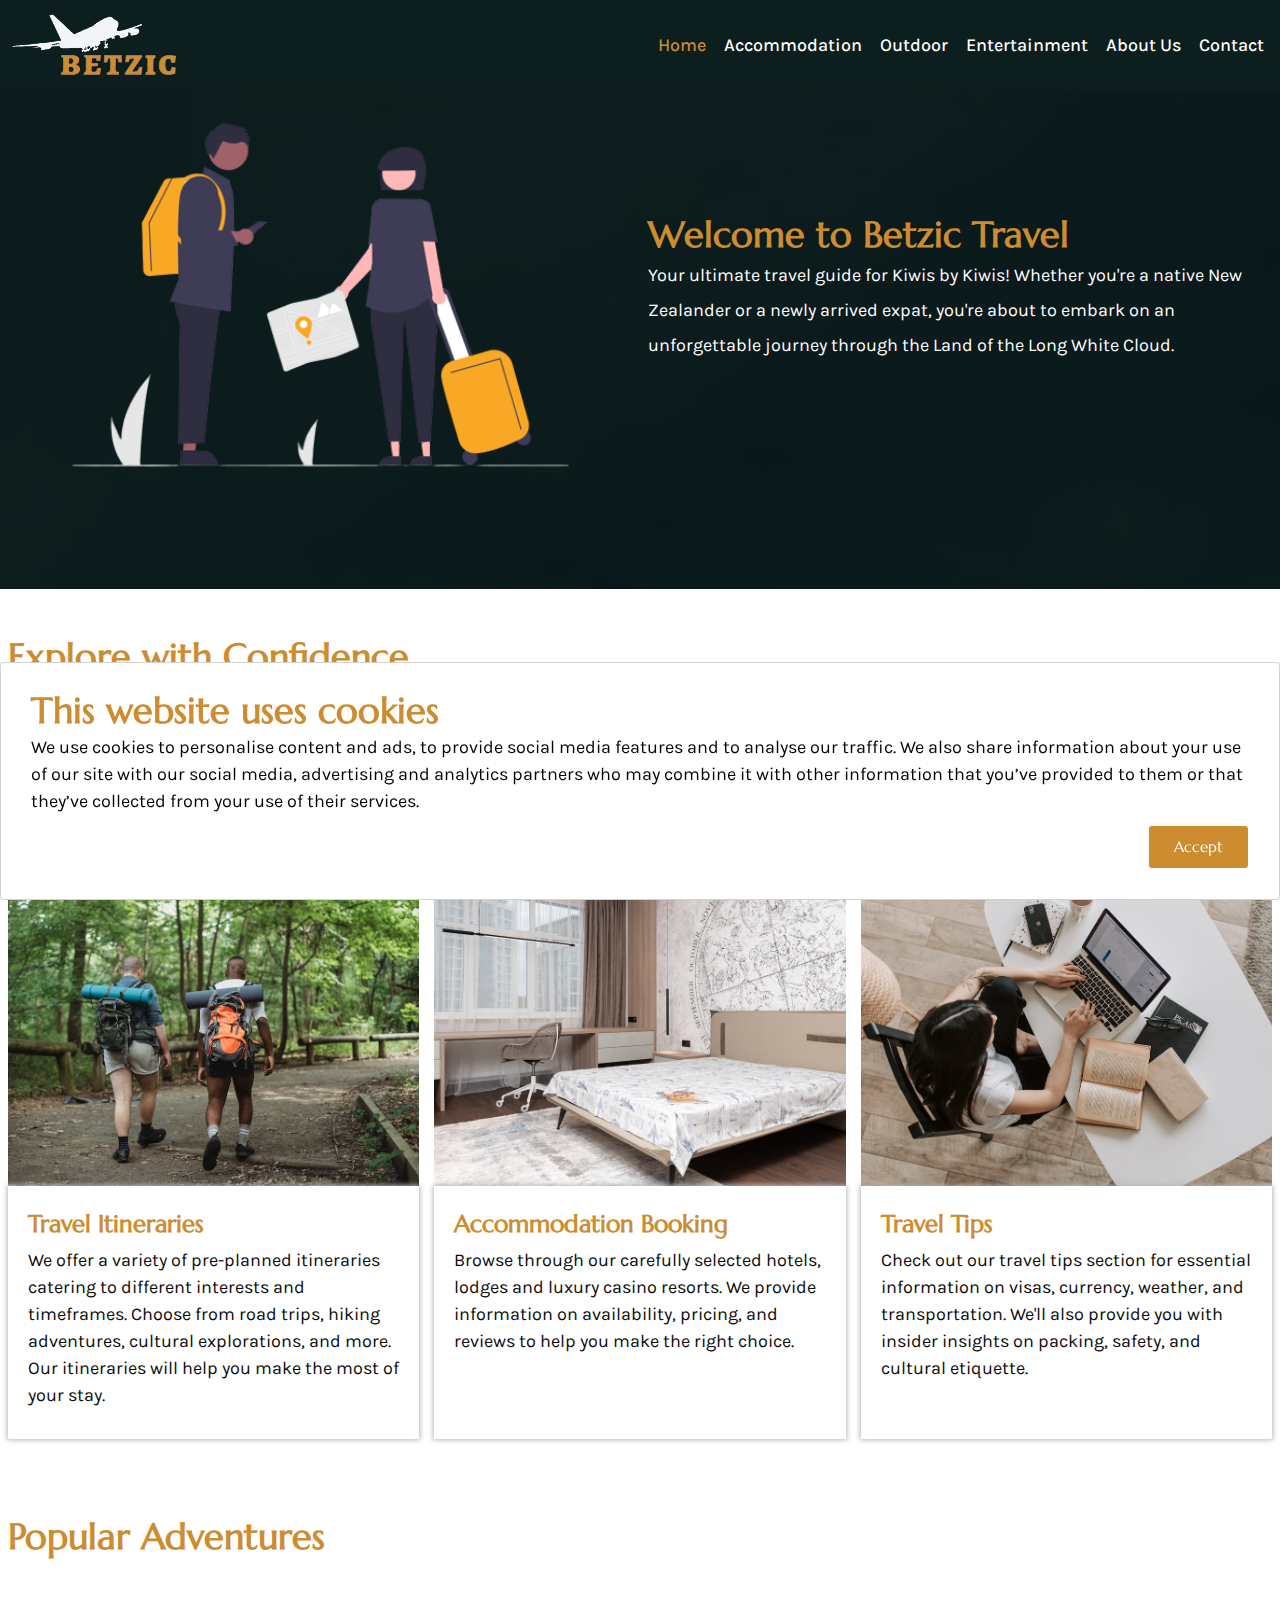
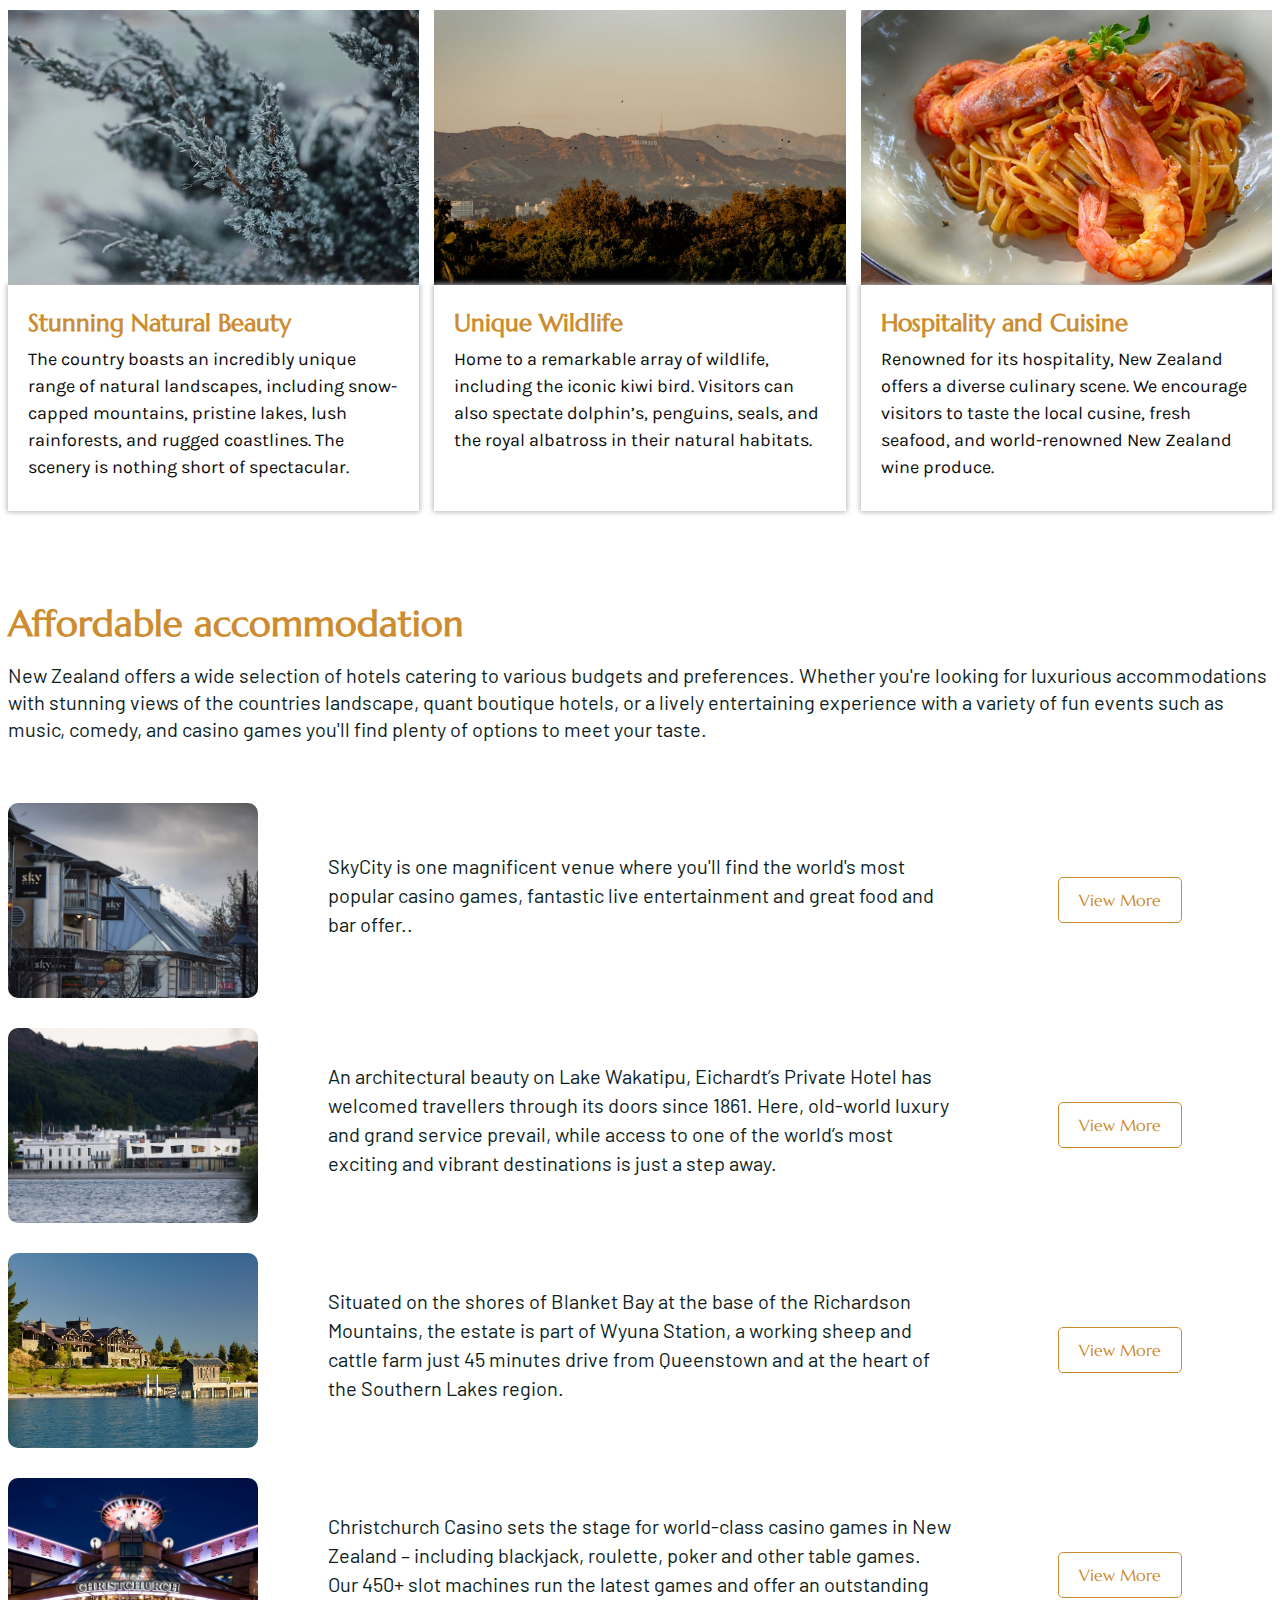
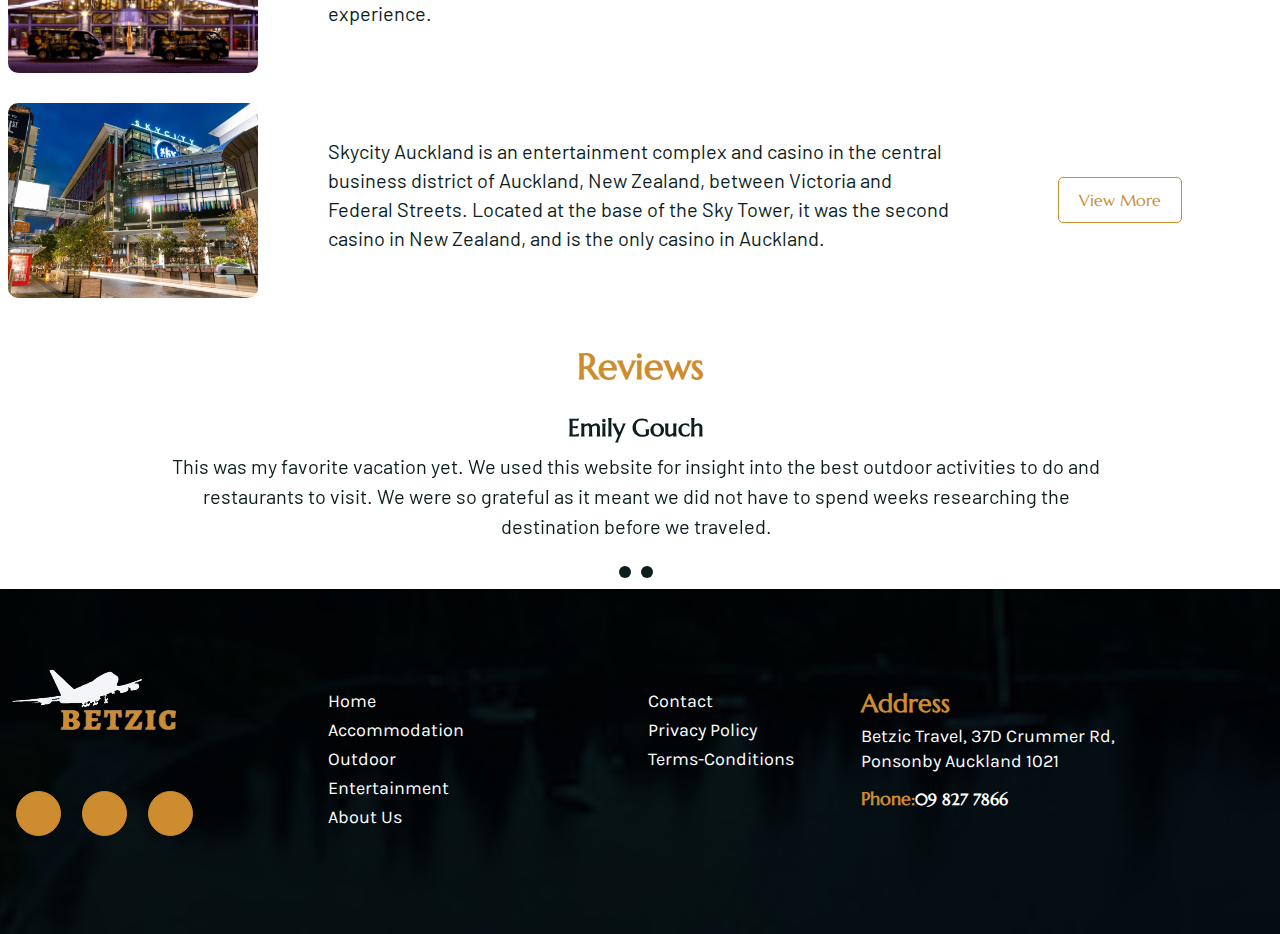
<file: index.html>
<!doctype html>
<html lang="en">

<head>
  <meta charset="utf-8">
  <meta name="viewport" content="width=device-width, initial-scale=1">
  <link rel="stylesheet" href="https://cdnjs.cloudflare.com/ajax/libs/font-awesome/6.4.0/css/all.min.css"
    integrity="sha512-iecdLmaskl7CVkqkXNQ/ZH/XLlvWZOJyj7Yy7tcenmpD1ypASozpmT/E0iPtmFIB46ZmdtAc9eNBvH0H/ZpiBw=="
    crossorigin="anonymous" referrerpolicy="no-referrer" />
  <link href="https://fonts.googleapis.com/css2?family=Barlow:wght@400;500&display=swap" rel="stylesheet">
  <link href="https://unpkg.com/aos@2.3.1/dist/aos.css" rel="stylesheet">
  <link rel="stylesheet" href="css/bootstrap.css">
  <link rel="stylesheet" href="css/owl.carousel.css">
  <link rel="stylesheet" href="css/owl.theme.default.css">
  <link rel="stylesheet" href="css/style.css">
  <link rel="stylesheet" href="css/responsive.css">
  <link rel="icon" href="images/favicon.png" type="image/x-icon">
  <title>Home</title>
</head>

<body>
  <!-- site-header start -->
  <header class="site-header">
    <div class="container">
      <div class="site-logo">
        <a href="index.html"><img src="images/header-logo.png" alt="site-logo"></a>
      </div>

      <nav class="site-nav">
        <ul>
          <li><a href="index.html" class=" menu active">Home</a></li>
          <li><a href="accommodation.html">Accommodation</a></li>
          <li><a href="outdoor.html">Outdoor</a></li>
          <li><a href="entertainment.html">Entertainment</a></li>
          <li><a href="about-us.html">About Us</a></li>
          <li><a href="contact-us.html">Contact</a></li>
          <li>
            <div class="closed-menu">
              <a href="#">×</a>
            </div>
          </li>
        </ul>
      </nav>

      <div class="menu-toggle">
        <div class="bar-1"></div>
        <div class="bar-2"></div>
        <div class="bar-3"></div>
      </div>


    </div>
  </header>
  <!-- site header end -->

  <!-- Start-banner-section-->
  <section class="banner">
    <div class="container">
      <div class="row">
        <div class="col-lg-6 col-md-6 col-sm-12">
          <div class="banner__picture">
            <img src="images/bannerleft.png" class="img-fluid" alt="bannerleft">
          </div>
        </div>
        <div class="col-lg-6 col-md-6 col-sm-12">
          <div class="banner__text">
            <h1>Welcome to Betzic Travel</h1>
            <p>Your ultimate travel guide for Kiwis by Kiwis! Whether you're a native New Zealander or a newly arrived
              expat, you're about to embark on an unforgettable journey through the Land of the Long White Cloud.</p>
          </div>
        </div>
      </div>
    </div>
  </section>
  <!-- End-banner-section-->

  <!-- Start-explore-section-->
  <section class="explore">
    <div class="container">
      <div class="row">
        <div class="col-lg-12">
          <div class="explore__text">
            <h2>Explore with Confidence</h2>
            <p>We understand that travel planning can be both exciting and overwhelming. That's why we're here to
              simplify the process, offering practical advice on everything from accommodations and dining to activities
              and transportation. Our goal is to ensure you explore New Zealand with confidence and make lasting
              memories along the way.</p>
          </div>
        </div>
      </div>
      <div class="row">
        <div class="col-lg-4 col-md-6 col-sm-12">
          <div class="explore__body">
            <div class="explorecard__picture">
              <img src="images/explorehiking.jpeg" class="img-fluid" alt="explorehiking">
            </div>
            <div class="explore__card margin">
              <div class="explore__inner">
                <h3>Travel Itineraries</h3>
                <p>We offer a variety of pre-planned itineraries catering to different interests and timeframes. Choose
                  from
                  road trips, hiking adventures, cultural explorations, and more. Our itineraries will help you make the
                  most of your stay.</p>
              </div>
            </div>
          </div>
        </div>
        <div class="col-lg-4 col-md-6 col-sm-12">
          <div class="explore__body">
            <div class="explorecard__picture">
              <img src="images/exploretravel.jpeg" class="img-fluid" alt="exploretravel">
            </div>
            <div class="explore__card margin">
              <div class="explore__inner">
                <h3>Accommodation Booking</h3>
                <p>Browse through our carefully selected hotels, lodges and luxury casino resorts. We provide
                  information on
                  availability, pricing, and reviews to help you make the right choice.</p>
              </div>
            </div>
          </div>
        </div>
        <div class="col-lg-4 col-md-6 col-sm-12 margin">
          <div class="explore__body">
            <div class="explorecard__picture">
              <img src="images/explorebooking.jpeg" class="img-fluid" alt="explorebooking">
            </div>
            <div class="explore__card margin">
              <div class="explore__inner">
                <h3>Travel Tips</h3>
                <p>Check out our travel tips section for essential information on visas, currency, weather, and
                  transportation. We'll also provide you with insider insights on packing, safety, and cultural
                  etiquette.
                </p>
              </div>
            </div>
          </div>
        </div>
      </div>
    </div>
  </section>
  <!-- End-explore-section-->


  <!-- Start-popular-section-->
  <section class="popular">
    <div class="container">
      <div class="row">
        <div class="col-lg-12">
          <div class="explore__text">
            <h2 class="margin">Popular Adventures </h2>
          </div>
        </div>
      </div>
      <div class="row">
        <div class="col-lg-4 col-md-6 col-sm-12">
          <div class="explore__body">
            <div class="explorecard__picture">
              <img src="images/popularstunning.jpeg" class="img-fluid" alt="popularstunning">
            </div>
            <div class="explore__card margin">
              <div class="explore__inner">
                <h3>Stunning Natural Beauty</h3>
                <p>The country boasts an incredibly unique range of natural landscapes, including snow-capped mountains,
                  pristine lakes, lush rainforests, and rugged coastlines. The scenery is nothing short of spectacular.
                </p>
              </div>
            </div>
          </div>
        </div>
        <div class="col-lg-4 col-md-6 col-sm-12">
          <div class="explore__body">
            <div class="explorecard__picture">
              <img src="images/popularunique.jpeg" class="img-fluid" alt="popularunique">
            </div>
            <div class="explore__card margin">
              <div class="explore__inner">
                <h3>Unique Wildlife</h3>
                <p> Home to a remarkable array of wildlife, including the iconic kiwi bird. Visitors can also spectate
                  dolphin’s, penguins, seals, and the royal albatross in their natural habitats.</p>
              </div>
            </div>
          </div>
        </div>
        <div class="col-lg-4 col-md-6 col-sm-12 margin">
          <div class="explore__body">
            <div class="explorecard__picture">
              <img src="images/popularseafood.jpeg" class="img-fluid" alt="popularseafood">
            </div>
            <div class="explore__card margin">
              <div class="explore__inner">
                <h3>Hospitality and Cuisine</h3>
                <p>Renowned for its hospitality, New Zealand offers a diverse culinary scene. We encourage visitors to
                  taste
                  the local cusine, fresh seafood, and world-renowned New Zealand wine produce.</p>
              </div>
            </div>
          </div>
        </div>
      </div>
    </div>
  </section>
  <!-- End-popular-section-->

  <!-- Start-accommodation-section-->
  <section class="accommodation">
    <div class="container">
      <div class="row">
        <div class="col-lg-12">
          <div class="explore__text">
            <h2>Affordable accommodation</h2>
            <p class="accomodationtext">New Zealand offers a wide selection of hotels catering to various budgets and
              preferences. Whether you're
              looking for luxurious accommodations with stunning views of the countries landscape, quant boutique
              hotels, or a lively entertaining experience with a variety of fun events such as music, comedy, and casino
              games you'll find plenty of options to meet your taste.</p>
          </div>
        </div>
      </div>
      <div class="row accommodation">
        <div class="col-lg-3 col-md-3 col-sm-12">
          <div class="accommodation__picture">
            <img src="images/accomodationskycity.jpg" class="img-fluid" alt="accomodationskycity">
          </div>
        </div>
        <div class="col-lg-6 col-md-6 col-sm-12">
          <div class="accommodation__text">
            <p>SkyCity is one magnificent venue where you'll find the world's most popular casino games, fantastic live
              entertainment and great food and bar offer..</p>
          </div>
        </div>
        <div class="col-lg-3 col-md-3 col-sm-12">
          <div class="accommodation__btn">
            <a href="https://www.skycityqueenstown.co.nz/" class="btn-accomodation" target="_blank">view more</a>
          </div>
        </div>
      </div>
      <div class="row accommodation">
        <div class="col-lg-3 col-md-3 col-sm-12">
          <div class="accommodation__picture">
            <img src="images/accomodationeichardt.jpg" class="img-fluid" alt="accomodationeichardt">
          </div>
        </div>
        <div class="col-lg-6 col-md-6 col-sm-12">
          <div class="accommodation__text">
            <p>An architectural beauty on Lake Wakatipu, Eichardt’s Private Hotel has welcomed travellers through its
              doors since 1861. Here, old-world luxury and grand service prevail, while access to one of the world’s
              most exciting and vibrant destinations is just a step away.</p>
          </div>
        </div>
        <div class="col-lg-3 col-md-3 col-sm-12">
          <div class="accommodation__btn">
            <a href="https://eichardts.com/" class="btn-accomodation" target="_blank">view more</a>
          </div>
        </div>
      </div>
      <div class="row accommodation">
        <div class="col-lg-3 col-md-3 col-sm-12">
          <div class="accommodation__picture">
            <img src="images/accomodationblanket.jpg" class="img-fluid" alt="accomodationblanket">
          </div>
        </div>
        <div class="col-lg-6 col-md-6 col-sm-12">
          <div class="accommodation__text">
            <p>Situated on the shores of Blanket Bay at the base of the Richardson Mountains, the estate is part of
              Wyuna Station, a working sheep and cattle farm just 45 minutes drive from Queenstown and at the heart of
              the Southern Lakes region.</p>
          </div>
        </div>
        <div class="col-lg-3 col-md-3 col-sm-12">
          <div class="accommodation__btn">
            <a href="https://blanketbay.com/" class="btn-accomodation" target="_blank">view more</a>
          </div>
        </div>
      </div>
      <div class="row accommodation">
        <div class="col-lg-3 col-md-3 col-sm-12">
          <div class="accommodation__picture">
            <img src="images/accomodationchrist.jpg" class="img-fluid" alt="accomodationchrist">
          </div>
        </div>
        <div class="col-lg-6 col-md-6 col-sm-12">
          <div class="accommodation__text">
            <p>Christchurch Casino sets the stage for world-class casino games in New Zealand – including blackjack,
              roulette, poker and other table games. Our 450+ slot machines run the latest games and offer an
              outstanding experience.</p>

          </div>
        </div>
        <div class="col-lg-3 col-md-3 col-sm-12">
          <div class="accommodation__btn">
            <a href="https://christchurchcasino.co.nz/" class="btn-accomodation" target="_blank">view more</a>
          </div>
        </div>
      </div>
      <div class="row accommodation">
        <div class="col-lg-3 col-md-3 col-sm-12">
          <div class="accommodation__picture">
            <img src="images/accomodationauckland.jpg" class="img-fluid" alt="accomodationauckland">
          </div>
        </div>
        <div class="col-lg-6 col-md-6 col-sm-12">
          <div class="accommodation__text">
            <p>Skycity Auckland is an entertainment complex and casino in the central business district of Auckland, New
              Zealand, between Victoria and Federal Streets. Located at the base of the Sky Tower, it was the second
              casino in New Zealand, and is the only casino in Auckland.</p>
          </div>
        </div>
        <div class="col-lg-3 col-md-3 col-sm-12">
          <div class="accommodation__btn">
            <a href="https://skycityauckland.co.nz/" class="btn-accomodation" target="_blank">view more</a>
          </div>
        </div>
      </div>
    </div>
  </section>
  <!-- End-accommodation-section-->


  <!--Start-Reviews-section-->
  <section class="reviews">
    <h2 class="reviews__title">Reviews</h2>
    <div class="container nav">
      <div class="owl-carousel owl-theme review-slider">
        <div class="item">
          <div class="row">
            <div class="col-lg-12">
              <div class="reviews-section">
                <h3>Emily Gouch</h3>
                <p>This was my favorite vacation yet. We used this website for insight into the best outdoor activities
                  to do and restaurants to visit. We were so grateful as it meant we did not have to spend weeks
                  researching the destination before we traveled. </p>
              </div>
            </div>
          </div>
        </div>
        <div class="item">
          <div class="row">
            <div class="col-lg-12">
              <div class="reviews-section">
                <h3>Mike Spade</h3>
                <p>A great trip. Plenty to do and see. Our only regret is that we need stay longer</p>
              </div>
            </div>
          </div>
        </div>
        <div class="item">
          <div class="row">
            <div class="col-lg-12">
              <div class="reviews-section">
                <h3>Sarah Guy</h3>
                <p>I booked a two-week camping trip around our native country of New Zealand for our family. There was
                  plenty to do and see here. We will be back. I would like more recommendation on the best campsites to
                  visit in New Zealand as I found very few options on this site. </p>
              </div>
            </div>
          </div>
        </div>
      </div>
    </div>
  </section>
  <!--End-Reviews-section-->


  <!--Start-footer-section-->
  <div class="footer">
    <div class="container">
      <div class="row">
        <div class="col-lg-3 col-md-6 col-sm-6">
          <div class="footer__section">
            <div class="footer-content">
              <a href="index.html"><img src="images/header-logo.png" class="img-fluid" alt="header-logo"></a>
            </div>
            <div class="footer-socials">
              <div class="scrl-icons">
                <a href="https://www.instagram.com/login/" target="_blank"><i class="fa-brands fa-instagram"></i>
                </a>
                <a href="https://www.twitter.com/login/" target="_blank"><i class="fa-brands fa-twitter"></i>
                </a>
                <a href="https://www.linkedin.com/login/" target="_blank"><i class="fa-brands fa-linkedin"></i>
                </a>
              </div>
            </div>
          </div>
        </div>
        <div class="col-lg-3 col-md-6 col-sm-6">
          <div class="footer__lists">
            <ul>
              <li><a href="index.html">Home</a></li>
              <li><a href="accommodation.html">Accommodation</a></li>
              <li><a href="outdoor.html">Outdoor</a></li>
              <li><a href="entertainment.html">Entertainment</a></li>
              <li><a href="about-us.html">About Us</a></li>
            </ul>
          </div>
        </div>
        <div class="col-lg-2 col-md-6 col-sm-6">
          <div class="footer__lists">
            <ul>
            <li><a href="contact-us.html">Contact</a></li>
            <li><a href="privacy-policy.html">Privacy Policy</a></li>
            <li><a href="terms-conditions.html">Terms-Conditions </a></li>
            </ul>
          </div>
        </div>
        <div class="col-lg-4 col-md-6 col-sm-6">
          <div class="footer__about">
            <h3>Address</h3>
            <p>Betzic Travel, 37D Crummer Rd,<br> Ponsonby
              Auckland 1021
            </p>
            <h4>Phone:<a href="tel:09 827 7866">09 827 7866</a></h4>
          </div>
        </div>
      </div>
    </div>
  </div>
  <!--End-footer-section-->

   <!--cookies start -->
   <div class="card cookie-alert">
    <div class="card-body p-5">
      <h2>This website uses cookies</h2>
      <p>We use cookies to personalise content and ads, to provide social media features and to
        analyse our traffic. We also share information about your use of our site with our social
        media, advertising and analytics partners who may combine it with other information that
        you’ve provided to them or that they’ve collected from your use of their services.</p>
        <div class="btn-toolbar justify-content-end">
            <a href="#" class="btn btn-primary accept-cookies">Accept</a>
        </div>
    </div>
</div>
<!--cookies end -->



  <script src="js/bootstrap.js"></script>
  <script src="js/jquery.js"></script>
  <script src="js/owl.carousel.js"></script>


  <script>
    $(document).ready(function () {
      $(".menu-toggle").click(function () {
        $("body").addClass("toggle");
      });
    });

    $(document).ready(function () {
      $(".closed-menu").click(function () {
        $("body").removeClass("toggle");
      });
    });
  </script>

  <script>
    $(document).ready(function () {
      $(window).scroll(function () {
        var header = $("header");
        header.toggleClass("sticky", $(window).scrollTop() > 0);
      });
    });
  </script>

  <script>
    $('.review-slider').owlCarousel({
      loop: true,
      margin: 10,
      responsiveClass: true,
      nav: true,
      dots: false,
      responsive: {
        0: {
          items: 1,
          nav: true
        },
        600: {
          items: 1,
          nav: false
        },
        575: {
          items: 1,
          nav: false
        },
        1000: {
          items: 1,
          nav: true,
          loop: true
        }
      }
    })
  </script>

<script>
  (function () {
    "use strict";
 
    var cookieAlert = document.querySelector(".cookie-alert");
    var acceptCookies = document.querySelector(".accept-cookies");
 
    cookieAlert.offsetHeight; // Force browser to trigger reflow (https://stackoverflow.com/a/39451131)
 
    if (!getCookie("acceptCookies")) {
        cookieAlert.classList.add("show");
    }
 
    acceptCookies.addEventListener("click", function () {
        setCookie("acceptCookies", true, 60);
        cookieAlert.classList.remove("show");
    });
 })();
 
 // Cookie functions stolen from w3schools
 function setCookie(cname, cvalue, exdays) {
    var d = new Date();
    d.setTime(d.getTime() + (exdays * 24 * 60 * 60 * 1000));
    var expires = "expires=" + d.toUTCString();
    document.cookie = cname + "=" + cvalue + ";" + expires + ";path=/";
 }
 
 function getCookie(cname) {
    var name = cname + "=";
    var decodedCookie = decodeURIComponent(document.cookie);
    var ca = decodedCookie.split(';');
    for (var i = 0; i < ca.length; i++) {
        var c = ca[i];
        while (c.charAt(0) === ' ') {
            c = c.substring(1);
        }
        if (c.indexOf(name) === 0) {
            return c.substring(name.length, c.length);
        }
    }
    return "";
 }
      </script>

</body>
</html>
</file>
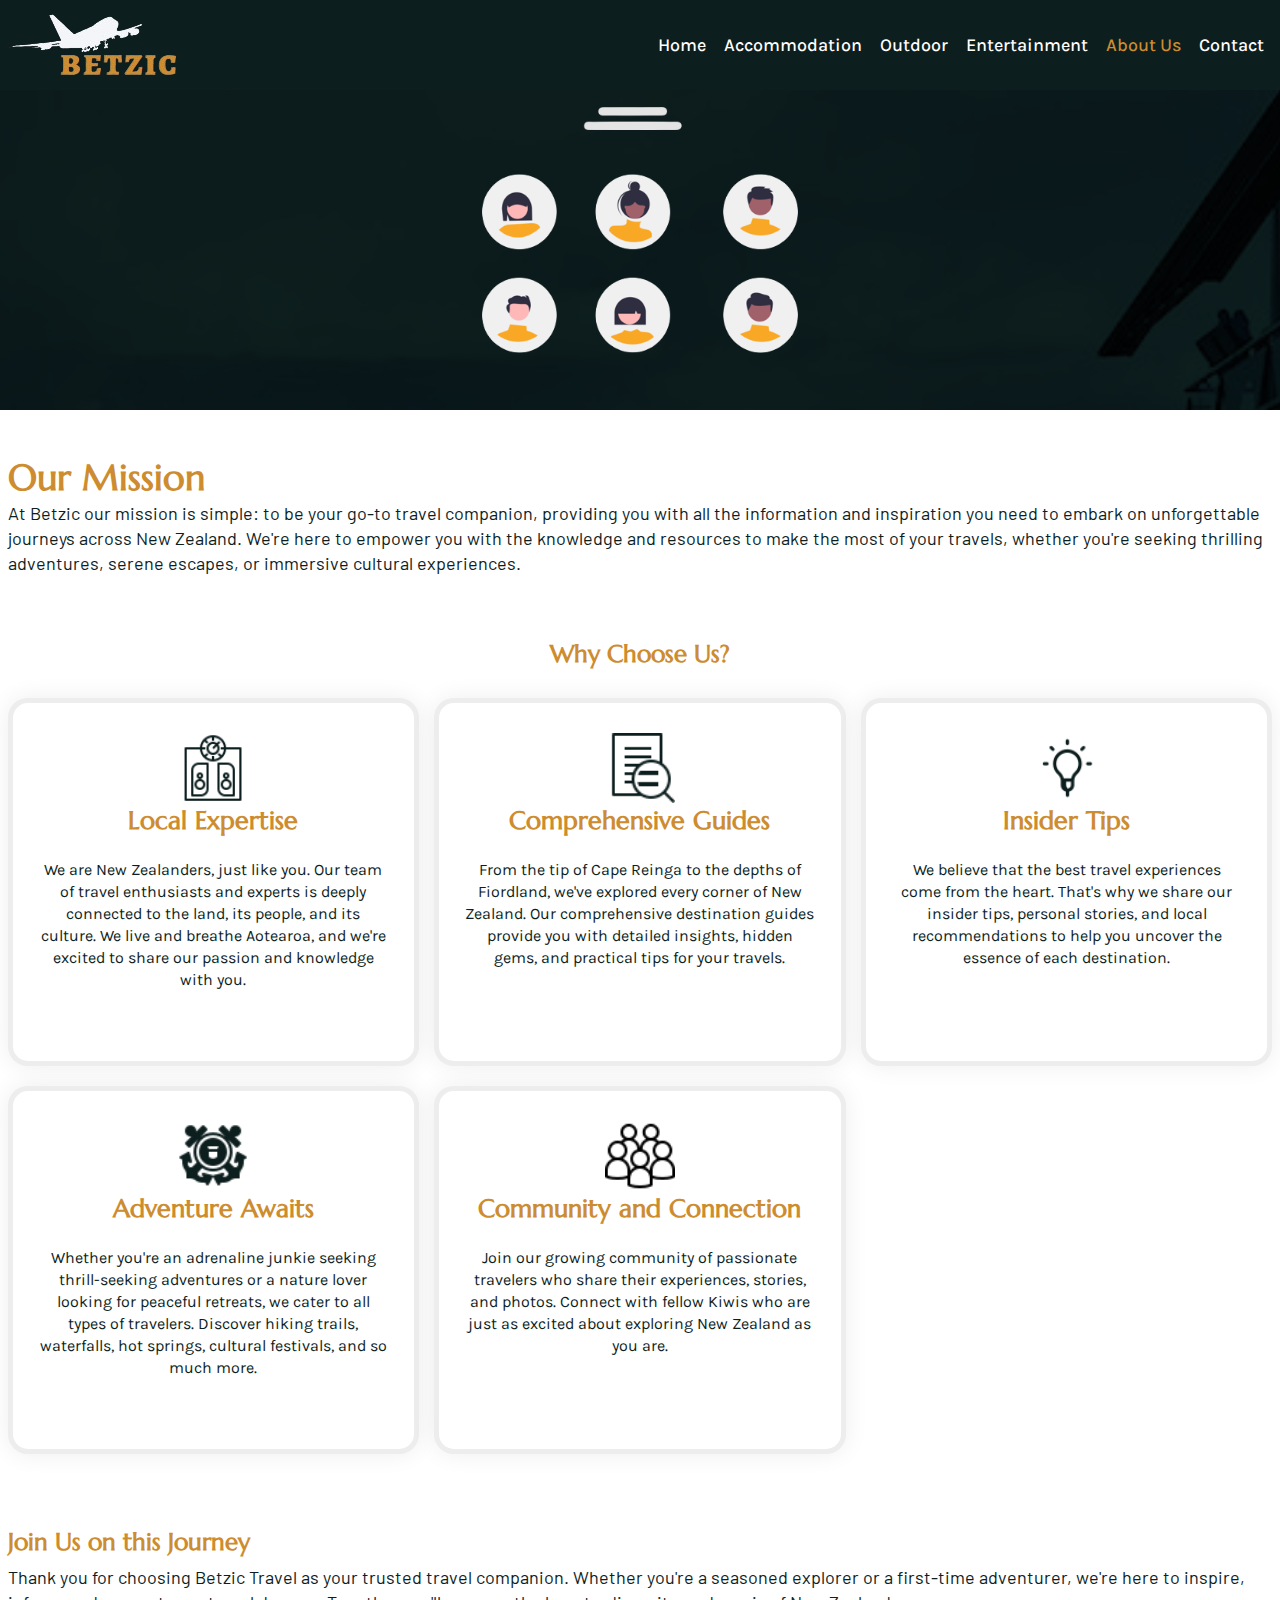
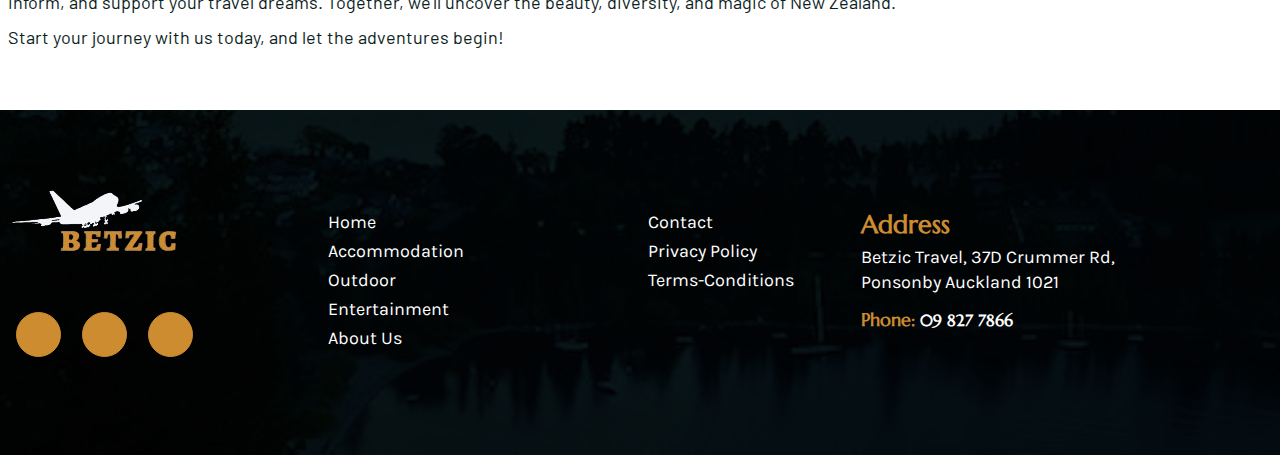
<file: about-us.html>
<!doctype html>
<html lang="en">

<head>
    <meta charset="utf-8">
    <meta name="viewport" content="width=device-width, initial-scale=1">
    <link rel="stylesheet" href="https://cdnjs.cloudflare.com/ajax/libs/font-awesome/6.4.0/css/all.min.css"
        integrity="sha512-iecdLmaskl7CVkqkXNQ/ZH/XLlvWZOJyj7Yy7tcenmpD1ypASozpmT/E0iPtmFIB46ZmdtAc9eNBvH0H/ZpiBw=="
        crossorigin="anonymous" referrerpolicy="no-referrer" />
    <link href="https://fonts.googleapis.com/css2?family=Barlow:wght@400;500&display=swap" rel="stylesheet">
    <link href="https://unpkg.com/aos@2.3.1/dist/aos.css" rel="stylesheet">
    <link rel="stylesheet" href="css/bootstrap.css">
    <link rel="stylesheet" href="css/owl.carousel.css">
    <link rel="stylesheet" href="css/owl.theme.default.css">
    <link rel="stylesheet" href="css/style.css">
    <link rel="stylesheet" href="css/responsive.css">
    <link rel="icon" href="images/favicon.png" type="image/x-icon">
    <title>About Us</title>
</head>

<body>
    <!-- site-header start -->
    <header class="site-header">
        <div class="container">
            <div class="site-logo">
                <a href="index.html"><img src="images/header-logo.png" alt="site-logo"></a>
            </div>

            <nav class="site-nav">
                <ul>
                    <li><a href="index.html">Home</a></li>
                    <li><a href="accommodation.html">Accommodation</a></li>
                    <li><a href="outdoor.html">Outdoor</a></li>
                    <li><a href="entertainment.html">Entertainment</a></li>
                    <li><a href="about-us.html" class=" menu active">About Us</a></li>
                    <li><a href="contact-us.html">Contact</a></li>
                    <li>
                        <div class="closed-menu">
                            <a href="#">×</a>
                        </div>
                    </li>
                </ul>
            </nav>

            <div class="menu-toggle">
                <div class="bar-1"></div>
                <div class="bar-2"></div>
                <div class="bar-3"></div>
            </div>


        </div>
    </header>
    <!-- site header end -->

    <!-- Start-banner-section--->
    <section class="contactbanner">
        <div class="container">
            <div class="row">
                <div class="col-lg-12 col-md-12 col-sm-12">
                    <div class="contact__banner">
                        <img src="images/aboutbg.png" class="img-fluid" alt="aboutbg">
                        <div class="accommodation__title">
                        </div>
                    </div>
                </div>
            </div>
        </div>
    </section>
    <!-- End-banner-section--->

    <!-- Start-information-section-->
    <div class="mission">
        <div class="container">
            <div class="row">
                <div class="col-lg-12">
                    <div class="mission__content">
                        <h2>Our Mission</h2>
                        <p>At Betzic our mission is simple: to be your go-to travel companion, providing you with all
                            the information and inspiration you need to embark on unforgettable journeys across New
                            Zealand. We're here to empower you with the knowledge and resources to make the most of your
                            travels, whether you're seeking thrilling adventures, serene escapes, or immersive cultural
                            experiences.</p>
                    </div>
                </div>
            </div>
        </div>
    </div>
    <!-- End-information-section-->

    <!-- Start-choose-section-->
    <section class="choose">
        <div class="container">
            <h3 class="choose__title">Why Choose Us?</h3>
            <div class="row">
                <div class="col-lg-4 col-md-6 col-sm-12">
                    <div class="choose__main">
                        <div class="choose__card">
                            <div class="choose__body">
                                <img src="images/localexpertise.png" alt="localexpertise">
                                <h3>Local Expertise</h3>
                                <p>We are New Zealanders, just like you. Our team of travel enthusiasts and experts is
                                    deeply connected to the land, its people, and its culture. We live and breathe
                                    Aotearoa, and we're excited to share our passion and knowledge with you.</p>
                            </div>
                        </div>
                    </div>
                </div>
                <div class="col-lg-4 col-md-6 col-sm-12">
                    <div class="choose__main">
                        <div class="choose__card">
                            <div class="choose__body">
                                <img src="images/comprehnesive.png" alt="comprehnesive">
                                <h3>Comprehensive Guides</h3>
                                <p>From the tip of Cape Reinga to the depths of Fiordland, we've explored every corner
                                    of New Zealand. Our comprehensive destination guides provide you with detailed
                                    insights, hidden gems, and practical tips for your travels.</p>
                            </div>
                        </div>
                    </div>
                </div>
                <div class="col-lg-4 col-md-6 col-sm-12">
                    <div class="choose__main">
                        <div class="choose__card">
                            <div class="choose__body">
                                <img src="images/insidertip.png" alt="insidertip">
                                <h3>Insider Tips</h3>
                                <p>We believe that the best travel experiences come from the heart. That's why we share
                                    our insider tips, personal stories, and local recommendations to help you uncover
                                    the essence of each destination.</p>
                            </div>
                        </div>
                    </div>
                </div>
                <div class="col-lg-4 col-md-6 col-sm-12">
                    <div class="choose__main">
                        <div class="choose__card">
                            <div class="choose__body">
                                <img src="images/adventure.png" alt="adventure">
                                <h3>Adventure Awaits</h3>
                                <p>Whether you're an adrenaline junkie seeking thrill-seeking adventures or a nature
                                    lover looking for peaceful retreats, we cater to all types of travelers. Discover
                                    hiking trails, waterfalls, hot springs, cultural festivals, and so much more.</p>
                            </div>
                        </div>
                    </div>
                </div>
                <div class="col-lg-4 col-md-6 col-sm-12">
                    <div class="choose__main">
                        <div class="choose__card">
                            <div class="choose__body">
                                <img src="images/community.png" alt="community">
                                <h3>Community and Connection</h3>
                                <p>Join our growing community of passionate travelers who share their experiences,
                                    stories, and photos. Connect with fellow Kiwis who are just as excited about
                                    exploring New Zealand as you are.</p>
                            </div>
                        </div>
                    </div>
                </div>
            </div>
        </div>
    </section>
    <!-- End-choose-section-->
    
    <!-- Start-information-section-->
    <div class="mission">
        <div class="container">
            <div class="row">
                <div class="col-lg-12">
                    <div class="mission__content">
                        <h3>Join Us on this Journey</h3>
                        <p>Thank you for choosing Betzic Travel as your trusted travel companion. Whether
                            you&#39;re a seasoned explorer or a first-time adventurer, we&#39;re here to inspire,
                            inform,
                            and support your travel dreams. Together, we'll uncover the beauty, diversity, and
                            magic of New Zealand.</p>
                        <p>Start your journey with us today, and let the adventures begin!</p>

                    </div>
                </div>
            </div>
        </div>
    </div>
    <!-- End-information-section-->

    <!--Start-footer-section-->
    <div class="footer">
        <div class="container">
            <div class="row">
                <div class="col-lg-3 col-md-6 col-sm-6">
                    <div class="footer__section">
                        <div class="footer-content">
                            <a href="index.html"><img src="images/header-logo.png" class="img-fluid"
                                    alt="header-logo"></a>
                        </div>
                        <div class="footer-socials">
                            <div class="scrl-icons">
                                <a href="https://www.instagram.com/login/" target="_blank"><i
                                        class="fa-brands fa-instagram"></i>
                                </a>
                                <a href="https://www.twitter.com/login/" target="_blank"><i
                                        class="fa-brands fa-twitter"></i>
                                </a>
                                <a href="https://www.linkedin.com/login/" target="_blank"><i
                                        class="fa-brands fa-linkedin"></i>
                                </a>
                            </div>
                        </div>
                    </div>
                </div>
                <div class="col-lg-3 col-md-6 col-sm-6">
                    <div class="footer__lists">
                        <ul>
                            <li><a href="index.html">Home</a></li>
                            <li><a href="accommodation.html">Accommodation</a></li>
                            <li><a href="outdoor.html">Outdoor</a></li>
                            <li><a href="entertainment.html">Entertainment</a></li>
                            <li><a href="about-us.html">About Us</a></li>
                        </ul>
                    </div>
                </div>
                <div class="col-lg-2 col-md-6 col-sm-6">
                    <div class="footer__lists">
                        <li><a href="contact-us.html">Contact</a></li>
                        <li><a href="privacy-policy.html">Privacy Policy</a></li>
                        <li><a href="terms-conditions.html">Terms-Conditions </a></li>
                        </ul>
                    </div>
                </div>
                <div class="col-lg-4 col-md-6 col-sm-6">
                    <div class="footer__about">
                        <h3>Address</h3>
                        <p>Betzic Travel, 37D Crummer Rd,<br> Ponsonby
                            Auckland 1021
                        </p>
                        <h4>Phone: <a href="tel:09 827 7866">09 827 7866</a></h4>
                    </div>
                </div>
            </div>
        </div>
    </div>
    <!--End-footer-section-->

    <script src="js/bootstrap.js"></script>
    <script src="js/jquery.js"></script>
    <script src="js/owl.carousel.js"></script>


    <script>
        $(document).ready(function () {
            $(".menu-toggle").click(function () {
                $("body").addClass("toggle");
            });
        });

        $(document).ready(function () {
            $(".closed-menu").click(function () {
                $("body").removeClass("toggle");
            });
        });
    </script>

    <script>
        $(document).ready(function () {
            $(window).scroll(function () {
                var header = $("header");
                header.toggleClass("sticky", $(window).scrollTop() > 0);
            });
        });
    </script>


</body>

</html>
</file>
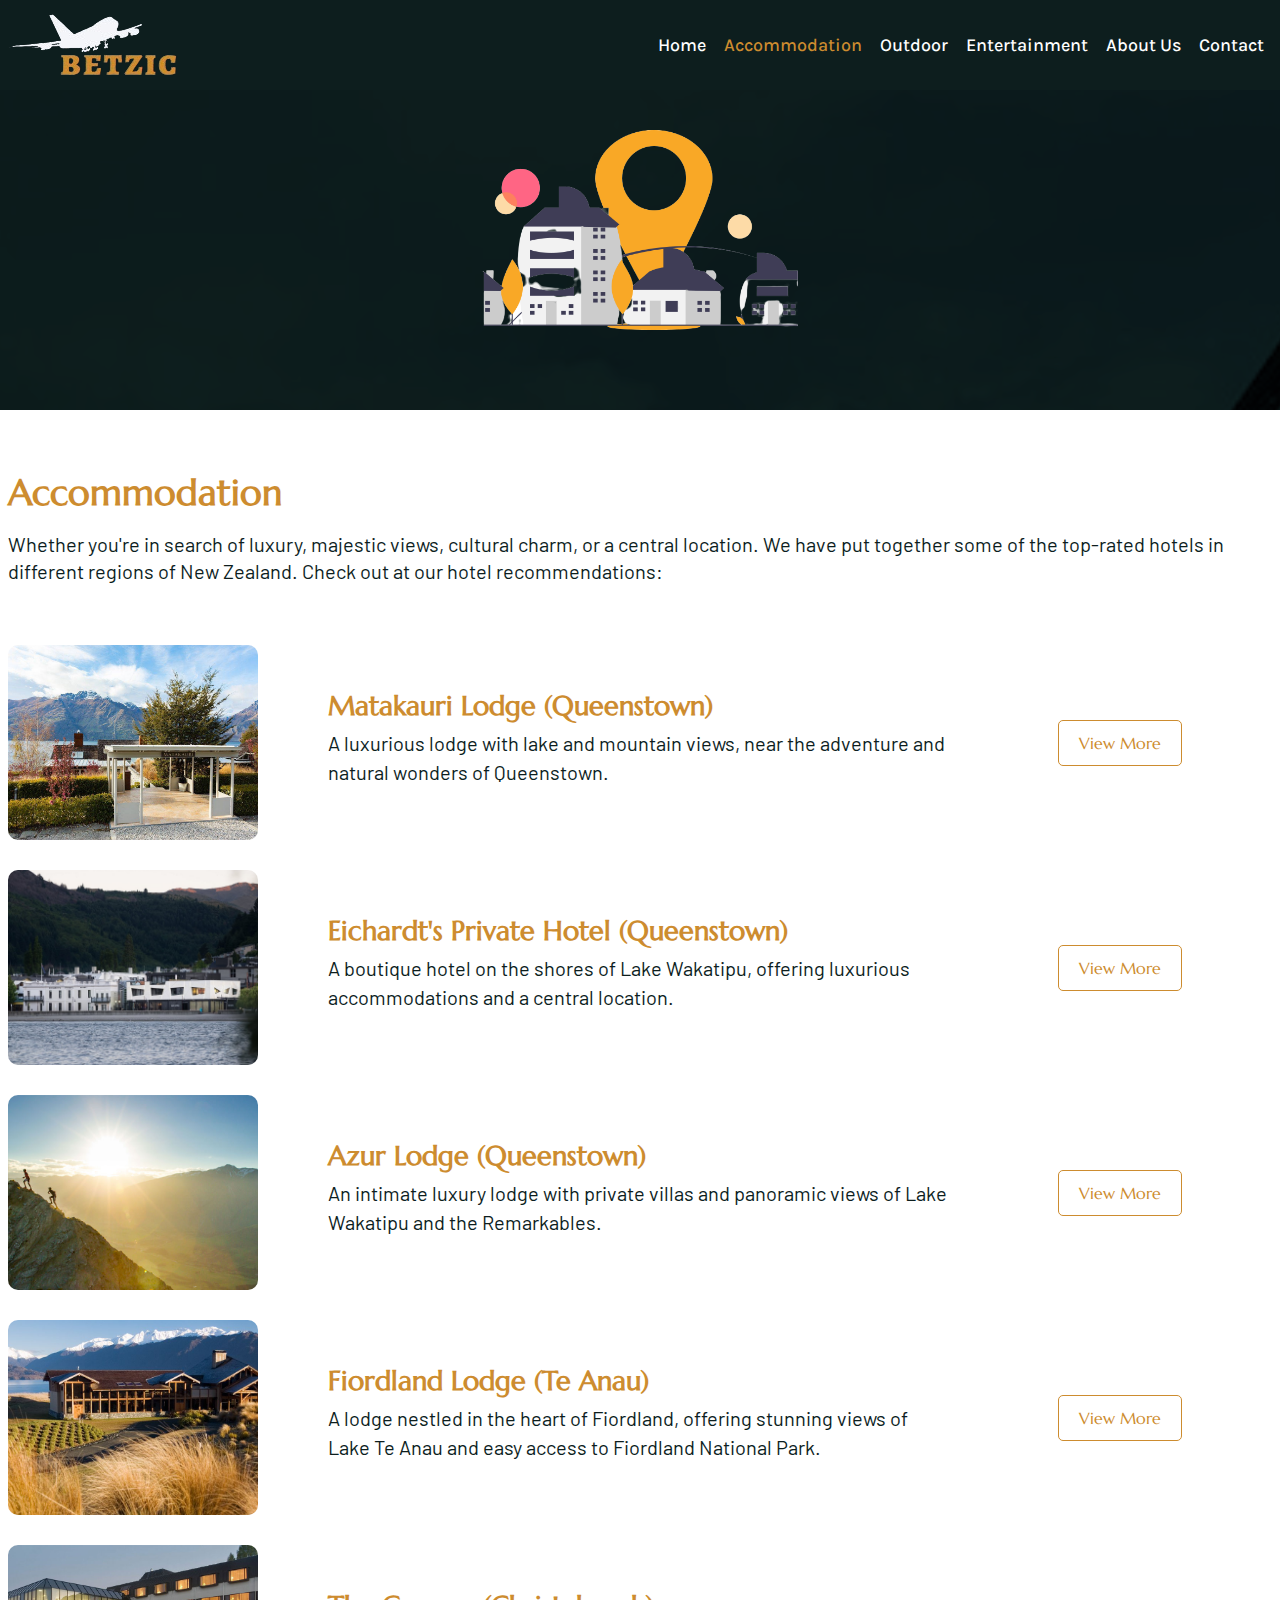
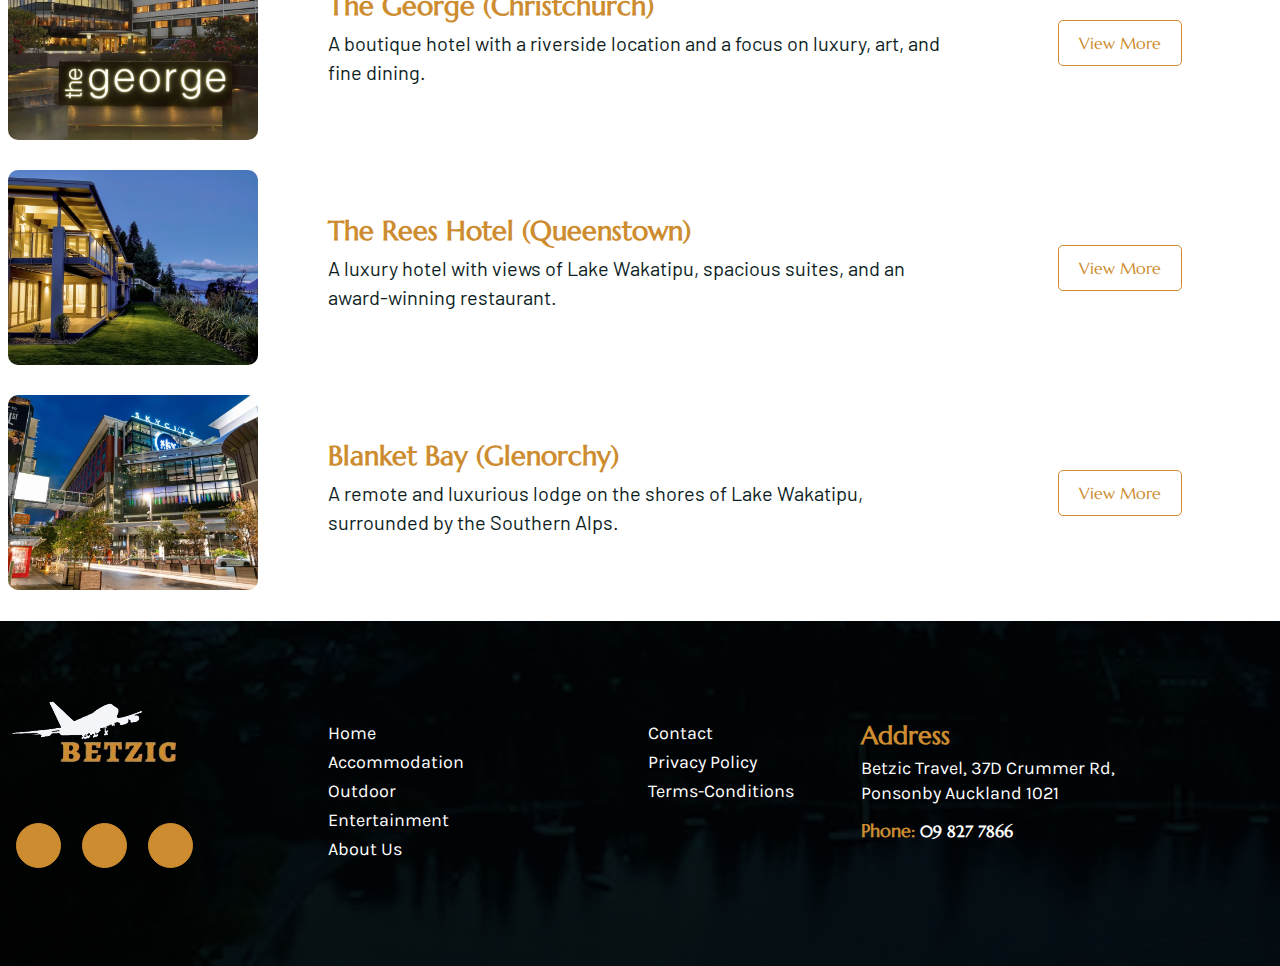
<file: accommodation.html>
<!doctype html>
<html lang="en">

<head>
  <meta charset="utf-8">
  <meta name="viewport" content="width=device-width, initial-scale=1">
  <link rel="stylesheet" href="https://cdnjs.cloudflare.com/ajax/libs/font-awesome/6.4.0/css/all.min.css"
    integrity="sha512-iecdLmaskl7CVkqkXNQ/ZH/XLlvWZOJyj7Yy7tcenmpD1ypASozpmT/E0iPtmFIB46ZmdtAc9eNBvH0H/ZpiBw=="
    crossorigin="anonymous" referrerpolicy="no-referrer" />
  <link href="https://fonts.googleapis.com/css2?family=Barlow:wght@400;500&display=swap" rel="stylesheet">
  <link href="https://unpkg.com/aos@2.3.1/dist/aos.css" rel="stylesheet">
  <link rel="stylesheet" href="css/bootstrap.css">
  <link rel="stylesheet" href="css/owl.carousel.css">
  <link rel="stylesheet" href="css/owl.theme.default.css">
  <link rel="stylesheet" href="css/style.css">
  <link rel="stylesheet" href="css/responsive.css">
  <link rel="icon" href="images/favicon.png" type="image/x-icon">
  <title>Accommodation</title>
</head>

<body>
  <!-- site-header start -->
  <header class="site-header">
    <div class="container">
      <div class="site-logo">
        <a href="index.html"><img src="images/header-logo.png" alt="site-logo"></a>
      </div>

      <nav class="site-nav">
        <ul>
          <li><a href="index.html">Home</a></li>
          <li><a href="accommodation.html" class=" menu active">Accommodation</a></li>
          <li><a href="outdoor.html">Outdoor</a></li>
          <li><a href="entertainment.html">Entertainment</a></li>
          <li><a href="about-us.html">About Us</a></li>
          <li><a href="contact-us.html">Contact</a></li>
          <li>
            <div class="closed-menu">
              <a href="#">×</a>
            </div>
          </li>
        </ul>
      </nav>

      <div class="menu-toggle">
        <div class="bar-1"></div>
        <div class="bar-2"></div>
        <div class="bar-3"></div>
      </div>


    </div>
  </header>
  <!-- site header end -->

  <!-- Start-banner-section-->
  <section class="accommodation__banner">
    <div class="container">
      <div class="row">
        <div class="col-lg-12 col-md-12 col-sm-12">
          <div class="banner__picture accommodation">
            <img src="images/accomodationbg.png" class="img-fluid" alt="bannerleft">
            <div class="accommodation__title">
            </div>
          </div>
        </div>
      </div>
    </div>
  </section>
  <!-- End-banner-section-->


  <!-- Start-accommodation-section-->
  <section class="accommodation">
    <div class="container">
      <div class="row">
        <div class="col-lg-12">
          <div class="explore__text">
            <h2>Accommodation</h2>
            <p>Whether you're in search of luxury, majestic views, cultural charm, or a central location. We have put
              together some of the top-rated hotels in different regions of New Zealand. Check out at our hotel
              recommendations:</p>
          </div>
        </div>
      </div>
      <div class="row accommodation">
        <div class="col-lg-3 col-md-3 col-sm-12">
          <div class="accommodation__picture">
            <img src="images/accomodationmatakauri.jpg" class="img-fluid" alt="accomodationmatakauri">
          </div>
        </div>
        <div class="col-lg-6 col-md-6 col-sm-12">
          <div class="accommodation__text">
            <h4>Matakauri Lodge (Queenstown)</h4>
            <p>A luxurious lodge with lake and mountain views, near the adventure and natural wonders of Queenstown.</p>
          </div>
        </div>
        <div class="col-lg-3 col-md-3 col-sm-12">
          <div class="accommodation__btn">
            <a href="https://www.robertsonlodges.com/the-lodges/matakauri" class="btn-accomodation" target="_blank">view
              more</a>
          </div>
        </div>
      </div>
      <div class="row accommodation">
        <div class="col-lg-3 col-md-3 col-sm-12">
          <div class="accommodation__picture">
            <img src="images/accomodationeichardt.jpg" class="img-fluid" alt="accomodationeichardt">
          </div>
        </div>
        <div class="col-lg-6 col-md-6 col-sm-12">
          <div class="accommodation__text">
            <h4>Eichardt's Private Hotel (Queenstown)</h4>
            <p> A boutique hotel on the shores of Lake Wakatipu, offering luxurious accommodations and a central
              location.</p>
          </div>
        </div>
        <div class="col-lg-3 col-md-3 col-sm-12">
          <div class="accommodation__btn">
            <a href="https://eichardts.com/" class="btn-accomodation" target="_blank">view more</a>
          </div>
        </div>
      </div>
      <div class="row accommodation">
        <div class="col-lg-3 col-md-3 col-sm-12">
          <div class="accommodation__picture">
            <img src="images/accomodationazur.jpg" class="img-fluid" alt="aaccomodationazur">
          </div>
        </div>
        <div class="col-lg-6 col-md-6 col-sm-12">
          <div class="accommodation__text">
            <h4>Azur Lodge (Queenstown)</h4>
            <p>An intimate luxury lodge with private villas and panoramic views of Lake Wakatipu and the Remarkables.
            </p>
          </div>
        </div>
        <div class="col-lg-3 col-md-3 col-sm-12">
          <div class="accommodation__btn">
            <a href="https://www.azur.co.nz/" class="btn-accomodation" target="_blank">view more</a>
          </div>
        </div>
      </div>
      <div class="row accommodation">
        <div class="col-lg-3 col-md-3 col-sm-12">
          <div class="accommodation__picture">
            <img src="images/accomodationfiordland.jpg" class="img-fluid" alt="accomodationfiordland">
          </div>
        </div>
        <div class="col-lg-6 col-md-6 col-sm-12">
          <div class="accommodation__text">
            <h4>Fiordland Lodge (Te Anau)</h4>
            <p>A lodge nestled in the heart of Fiordland, offering stunning views of Lake Te Anau and easy access to
              Fiordland National Park.</p>
          </div>
        </div>
        <div class="col-lg-3 col-md-3 col-sm-12">
          <div class="accommodation__btn">
            <a href="https://www.fiordlandlodge.co.nz/" class="btn-accomodation" target="_blank">view more</a>
          </div>
        </div>
      </div>
      <div class="row accommodation">
        <div class="col-lg-3 col-md-3 col-sm-12">
          <div class="accommodation__picture">
            <img src="images/accomodationgeorge.jpg" class="img-fluid" alt="accomodationgeorge">
          </div>
        </div>
        <div class="col-lg-6 col-md-6 col-sm-12">
          <div class="accommodation__text">
            <h4>The George (Christchurch)</h4>
            <p> A boutique hotel with a riverside location and a focus on luxury, art, and fine dining.</p>
          </div>
        </div>
        <div class="col-lg-3 col-md-3 col-sm-12">
          <div class="accommodation__btn">
            <a href="https://www.thegeorge.com/" class="btn-accomodation" target="_blank">view more</a>
          </div>
        </div>
      </div>
      <div class="row accommodation">
        <div class="col-lg-3 col-md-3 col-sm-12">
          <div class="accommodation__picture">
            <img src="images/accomodationrees.avif" class="img-fluid" alt="accomodationrees">
          </div>
        </div>
        <div class="col-lg-6 col-md-6 col-sm-12">
          <div class="accommodation__text">
            <h4>The Rees Hotel (Queenstown)</h4>
            <p>A luxury hotel with views of Lake Wakatipu, spacious suites, and an award-winning restaurant.</p>
          </div>
        </div>
        <div class="col-lg-3 col-md-3 col-sm-12">
          <div class="accommodation__btn">
            <a href="https://www.therees.co.nz/" class="btn-accomodation" target="_blank">view more</a>
          </div>
        </div>
      </div>
      <div class="row accommodation">
        <div class="col-lg-3 col-md-3 col-sm-12">
          <div class="accommodation__picture">
            <img src="images/accomodationauckland.jpg" class="img-fluid" alt="accomodationauckland">
          </div>
        </div>
        <div class="col-lg-6 col-md-6 col-sm-12">
          <div class="accommodation__text">
            <h4>Blanket Bay (Glenorchy)</h4>
            <p> A remote and luxurious lodge on the shores of Lake Wakatipu, surrounded by the Southern Alps.</p>
          </div>
        </div>
        <div class="col-lg-3 col-md-3 col-sm-12">
          <div class="accommodation__btn">
            <a href="https://blanketbay.com/" class="btn-accomodation" target="_blank">view more</a>
          </div>
        </div>
      </div>
    </div>
  </section>
  <!-- End-accommodation-section-->


  <!--Start-footer-section-->
  <div class="footer">
    <div class="container">
      <div class="row">
        <div class="col-lg-3 col-md-6 col-sm-6">
          <div class="footer__section">
            <div class="footer-content">
              <a href="index.html"><img src="images/header-logo.png" class="img-fluid" alt="header-logo"></a>
            </div>
            <div class="footer-socials">
              <div class="scrl-icons">
                <a href="https://www.instagram.com/login/" target="_blank"><i class="fa-brands fa-instagram"></i>
                </a>
                <a href="https://www.twitter.com/login/" target="_blank"><i class="fa-brands fa-twitter"></i>
                </a>
                <a href="https://www.linkedin.com/login/" target="_blank"><i class="fa-brands fa-linkedin"></i>
                </a>
              </div>
            </div>
          </div>
        </div>
        <div class="col-lg-3 col-md-6 col-sm-6">
          <div class="footer__lists">
            <ul>
              <li><a href="index.html">Home</a></li>
              <li><a href="accommodation.html">Accommodation</a></li>
              <li><a href="outdoor.html">Outdoor</a></li>
              <li><a href="entertainment.html">Entertainment</a></li>
              <li><a href="about-us.html">About Us</a></li>
            </ul>
          </div>
        </div>
        <div class="col-lg-2 col-md-6 col-sm-6">
          <div class="footer__lists">
            <li><a href="contact-us.html">Contact</a></li>
            <li><a href="privacy-policy.html">Privacy Policy</a></li>
            <li><a href="terms-conditions.html">Terms-Conditions </a></li>
            </ul>
          </div>
        </div>
        <div class="col-lg-4 col-md-6 col-sm-6">
          <div class="footer__about">
            <h3>Address</h3>
            <p>Betzic Travel, 37D Crummer Rd,<br> Ponsonby
              Auckland 1021
            </p>
            <h4>Phone: <a href="tel:09 827 7866">09 827 7866</a></h4>
          </div>
        </div>
      </div>
    </div>
  </div>
  <!--End-footer-section-->

  <script src="js/bootstrap.js"></script>
  <script src="js/jquery.js"></script>
  <script src="js/owl.carousel.js"></script>


  <script>
    $(document).ready(function () {
      $(".menu-toggle").click(function () {
        $("body").addClass("toggle");
      });
    });

    $(document).ready(function () {
      $(".closed-menu").click(function () {
        $("body").removeClass("toggle");
      });
    });
  </script>

  <script>
    $(document).ready(function () {
      $(window).scroll(function () {
        var header = $("header");
        header.toggleClass("sticky", $(window).scrollTop() > 0);
      });
    });
  </script>

</body>

</html>
</file>
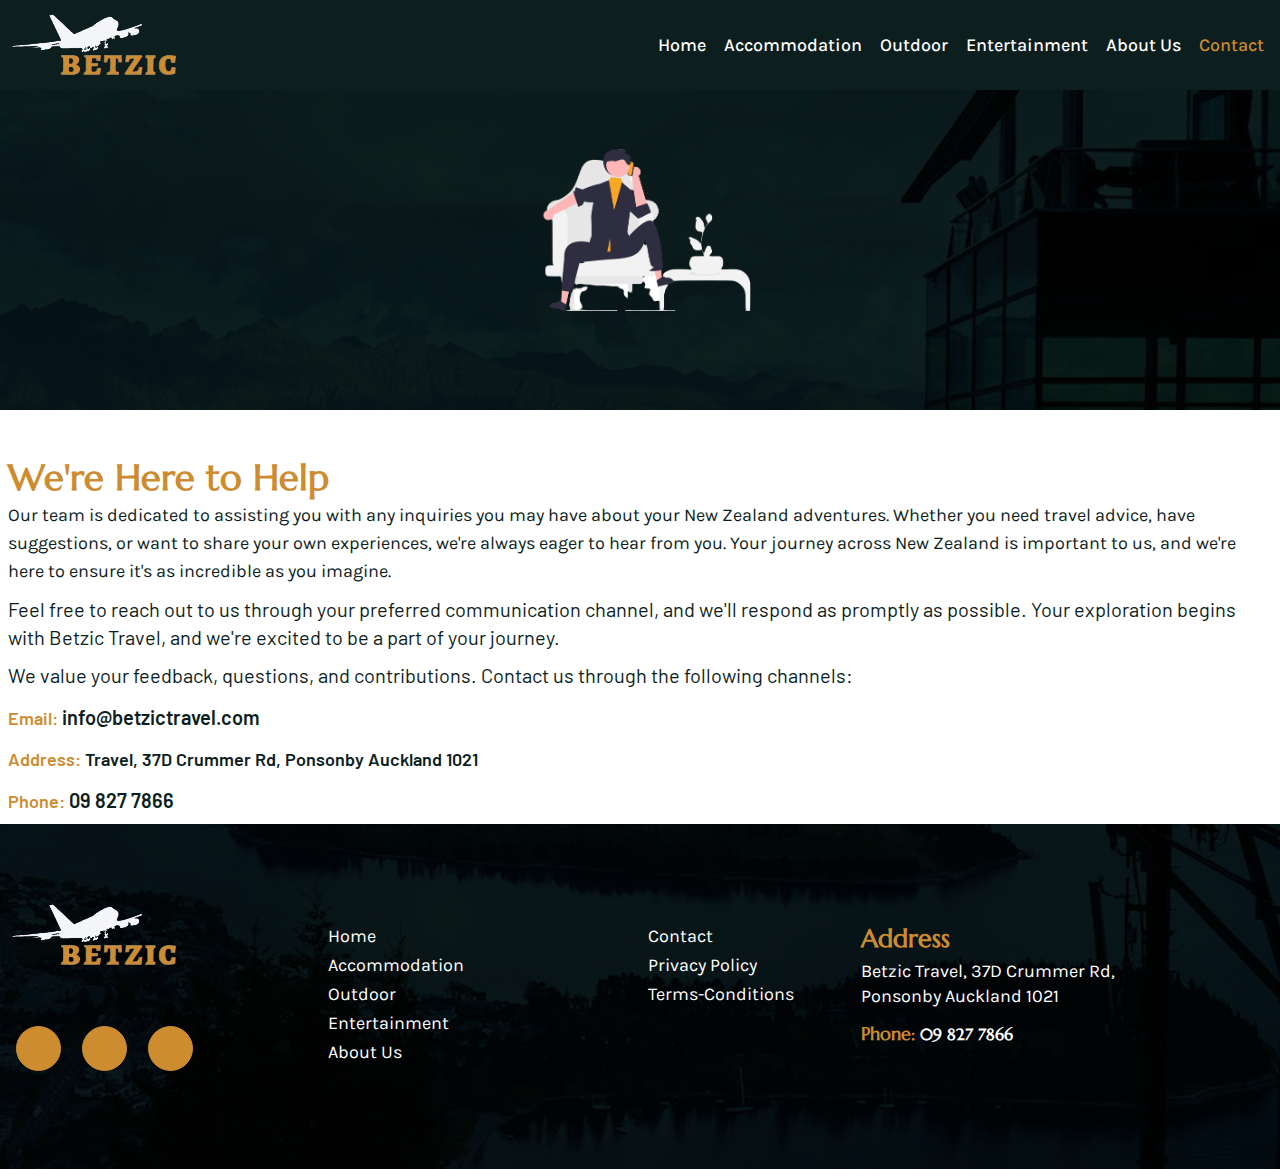
<file: contact-us.html>
<!doctype html>
<html lang="en">

<head>
    <meta charset="utf-8">
    <meta name="viewport" content="width=device-width, initial-scale=1">
    <link rel="stylesheet" href="https://cdnjs.cloudflare.com/ajax/libs/font-awesome/6.4.0/css/all.min.css"
        integrity="sha512-iecdLmaskl7CVkqkXNQ/ZH/XLlvWZOJyj7Yy7tcenmpD1ypASozpmT/E0iPtmFIB46ZmdtAc9eNBvH0H/ZpiBw=="
        crossorigin="anonymous" referrerpolicy="no-referrer" />
    <link href="https://fonts.googleapis.com/css2?family=Barlow:wght@400;500&display=swap" rel="stylesheet">
    <link href="https://unpkg.com/aos@2.3.1/dist/aos.css" rel="stylesheet">
    <link rel="stylesheet" href="css/bootstrap.css">
    <link rel="stylesheet" href="css/owl.carousel.css">
    <link rel="stylesheet" href="css/owl.theme.default.css">
    <link rel="stylesheet" href="css/style.css">
    <link rel="stylesheet" href="css/responsive.css">
    <link rel="icon" href="images/favicon.png" type="image/x-icon">
    <title>Contact Us</title>
</head>

<body>
    <!-- site-header start -->
    <header class="site-header">
        <div class="container">
            <div class="site-logo">
                <a href="index.html"><img src="images/header-logo.png" alt="site-logo"></a>
            </div>

            <nav class="site-nav">
                <ul>
                    <li><a href="index.html">Home</a></li>
                    <li><a href="accommodation.html">Accommodation</a></li>
                    <li><a href="outdoor.html">Outdoor</a></li>
                    <li><a href="entertainment.html">Entertainment</a></li>
                    <li><a href="about-us.html">About Us</a></li>
                    <li><a href="contact-us.html" class=" menu active">Contact</a></li>
                    <li>
                        <div class="closed-menu">
                            <a href="#">×</a>
                        </div>
                    </li>
                </ul>
            </nav>

            <div class="menu-toggle">
                <div class="bar-1"></div>
                <div class="bar-2"></div>
                <div class="bar-3"></div>
            </div>


        </div>
    </header>
    <!-- site header end -->

    <!-- Start-banner-section-->
    <section class="contactbanner">
        <div class="container">
            <div class="row">
                <div class="col-lg-12 col-md-12 col-sm-12">
                    <div class="contact__banner">
                        <img src="images/contactbg.png" class="img-fluid" alt="contactbg">
                        <div class="accommodation__title">
                            <!-- <h2 class="mt-5">Accommodation</h2> -->
                        </div>
                    </div>
                </div>
            </div>
        </div>
    </section>
    <!-- End-banner-section-->

    <!-- Start-contact-section -->
    <div class="contact__section">
        <div class="container">
            <div class="row">
                <div class="col-lg-12 col-md-12 col-sm-12">
                    <div class="contact__text">
                        <h2>We're Here to Help</h2>
                        <p>Our team is dedicated to assisting you with any inquiries you may have about your New Zealand
                            adventures. Whether you need travel advice, have suggestions, or want to share your own
                            experiences, we're always eager to hear from you. Your journey across New Zealand is
                            important to us, and we're here to ensure it's as incredible as you imagine.</p>
                    </div>
                </div>
                <div class="col-lg-12 col-md-12 col-sm-12">
                    <div class="contact__para">
                        <p>Feel free to reach out to us through your preferred communication channel, and we'll respond
                            as promptly as possible. Your exploration begins with Betzic Travel, and we're excited to be
                            a part of your journey.</p>
                        <p>We value your feedback, questions, and contributions. Contact us through the following
                            channels:</p>
                        <h4>Email: <a href="mailto:info@betzictravel.com">info@betzictravel.com</a></h4>
                    </div>
                </div>
                <div class="col-lg-12 col-md-12 col-sm-12">
                    <div class="contact__para">
                        <h4>Address: <span style="color: #0d1e1e;"> Travel, 37D Crummer Rd, Ponsonby
                                Auckland 1021</span></h4>
                        <h4>Phone: <a href="tel:09 827 7866">09 827 7866</a></h4>
                    </div>
                </div>
            </div>
        </div>
    </div>
    <!-- End-contact-section -->


<!--Start-footer-section-->
<div class="footer">
    <div class="container">
      <div class="row">
        <div class="col-lg-3 col-md-6 col-sm-6">
          <div class="footer__section">
            <div class="footer-content">
                <a href="index.html"><img src="images/header-logo.png" class="img-fluid" alt="header-logo"></a>
            </div>
            <div class="footer-socials">
              <div class="scrl-icons">
                <a href="https://www.instagram.com/login/" target="_blank"><i class="fa-brands fa-instagram"></i>
                </a>
                <a href="https://www.twitter.com/login/" target="_blank"><i class="fa-brands fa-twitter"></i>
                </a>
                <a href="https://www.linkedin.com/login/" target="_blank"><i class="fa-brands fa-linkedin"></i>
                </a>
              </div>
            </div>
          </div>
        </div>
        <div class="col-lg-3 col-md-6 col-sm-6">
          <div class="footer__lists">
            <ul>
              <li><a href="index.html">Home</a></li>
              <li><a href="accommodation.html">Accommodation</a></li>
              <li><a href="outdoor.html">Outdoor</a></li>
              <li><a href="entertainment.html">Entertainment</a></li>
              <li><a href="about-us.html">About Us</a></li>
            </ul>
          </div>
        </div>
        <div class="col-lg-2 col-md-6 col-sm-6">
          <div class="footer__lists">
            <li><a href="contact-us.html">Contact</a></li>
            <li><a href="privacy-policy.html">Privacy Policy</a></li>
            <li><a href="terms-conditions.html">Terms-Conditions </a></li>
            </ul>
          </div>
        </div>
        <div class="col-lg-4 col-md-6 col-sm-6">
          <div class="footer__about">
            <h3>Address</h3>
            <p>Betzic Travel, 37D Crummer Rd,<br> Ponsonby
              Auckland 1021
              </p>
              <h4>Phone: <a href="tel:09 827 7866">09 827 7866</a></h4>
          </div>
        </div>
      </div>
    </div>
  </div>
  <!--End-footer-section-->

    <script src="js/bootstrap.js"></script>
    <script src="js/jquery.js"></script>
    <script src="js/owl.carousel.js"></script>


    <script>
        $(document).ready(function () {
            $(".menu-toggle").click(function () {
                $("body").addClass("toggle");
            });
        });

        $(document).ready(function () {
            $(".closed-menu").click(function () {
                $("body").removeClass("toggle");
            });
        });
    </script>

    <script>
        $(document).ready(function () {
            $(window).scroll(function () {
                var header = $("header");
                header.toggleClass("sticky", $(window).scrollTop() > 0);
            });
        });
    </script>


</body>

</html>
</file>
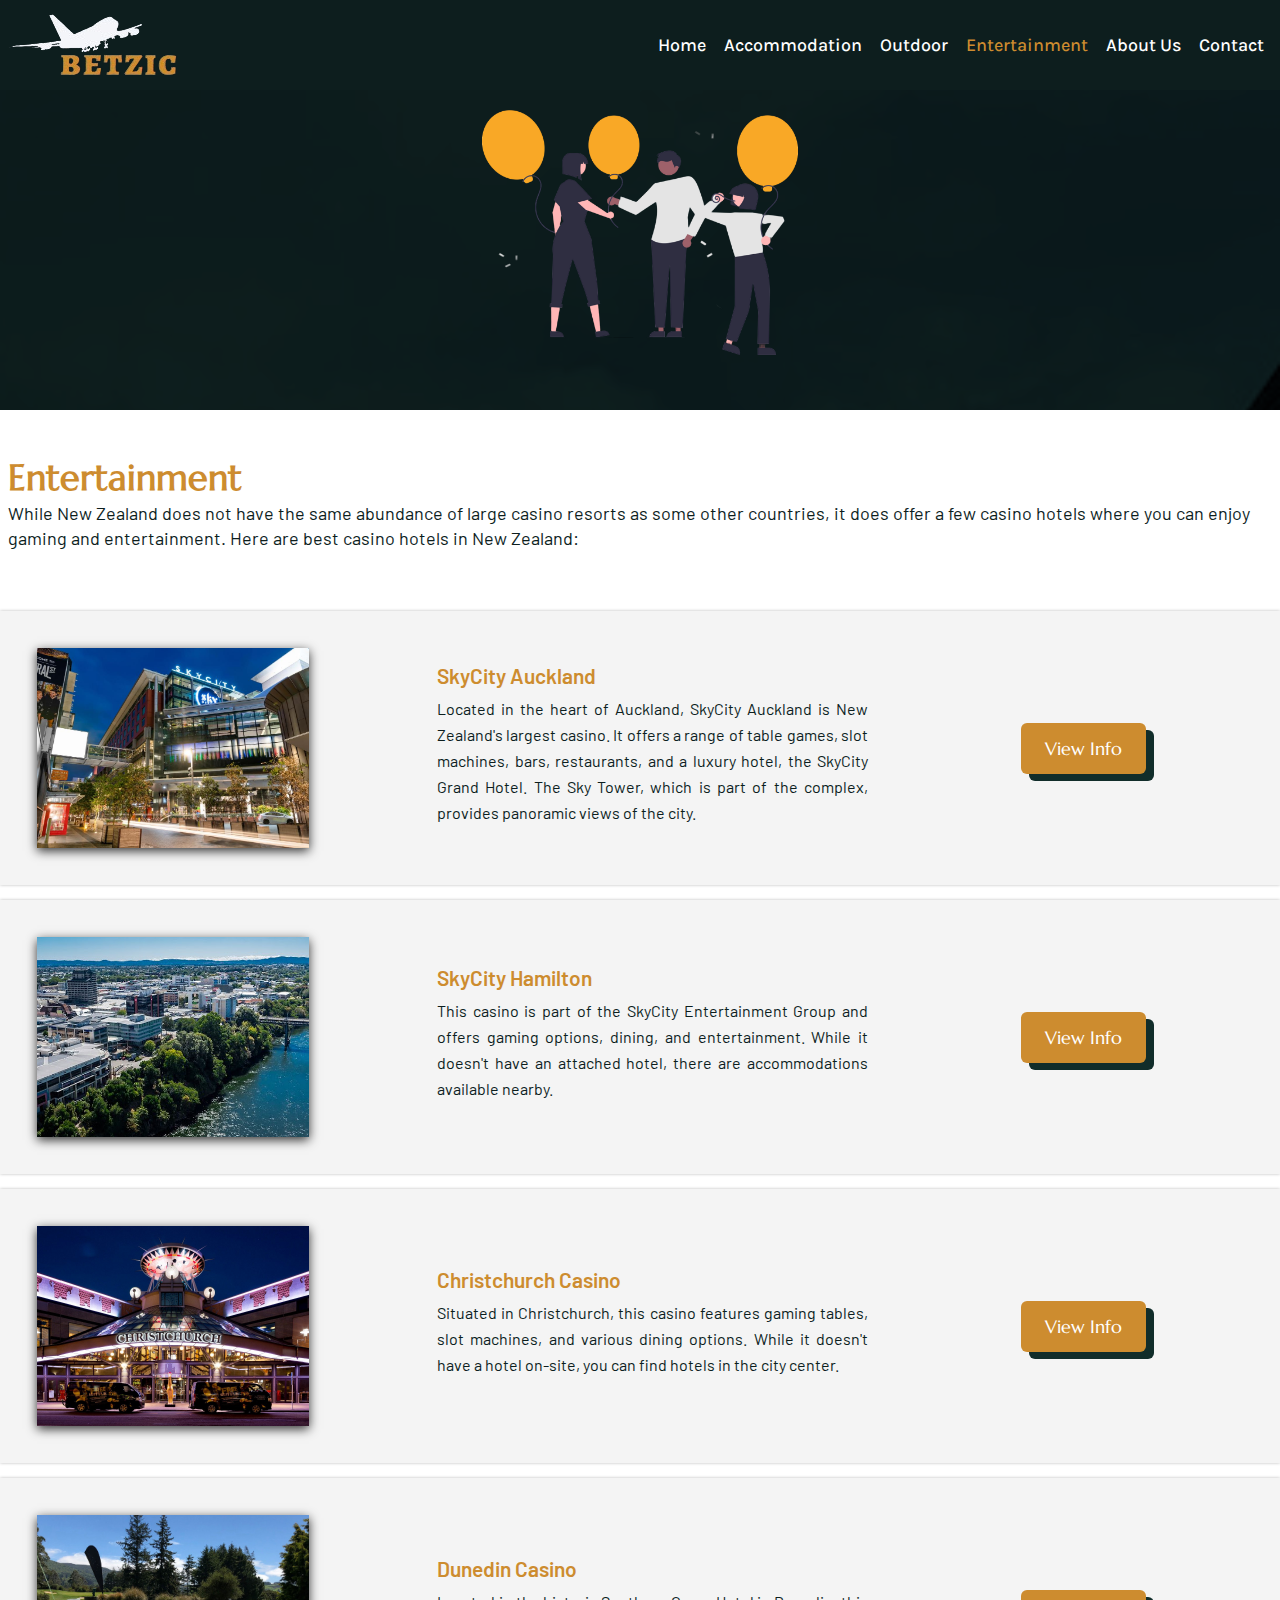
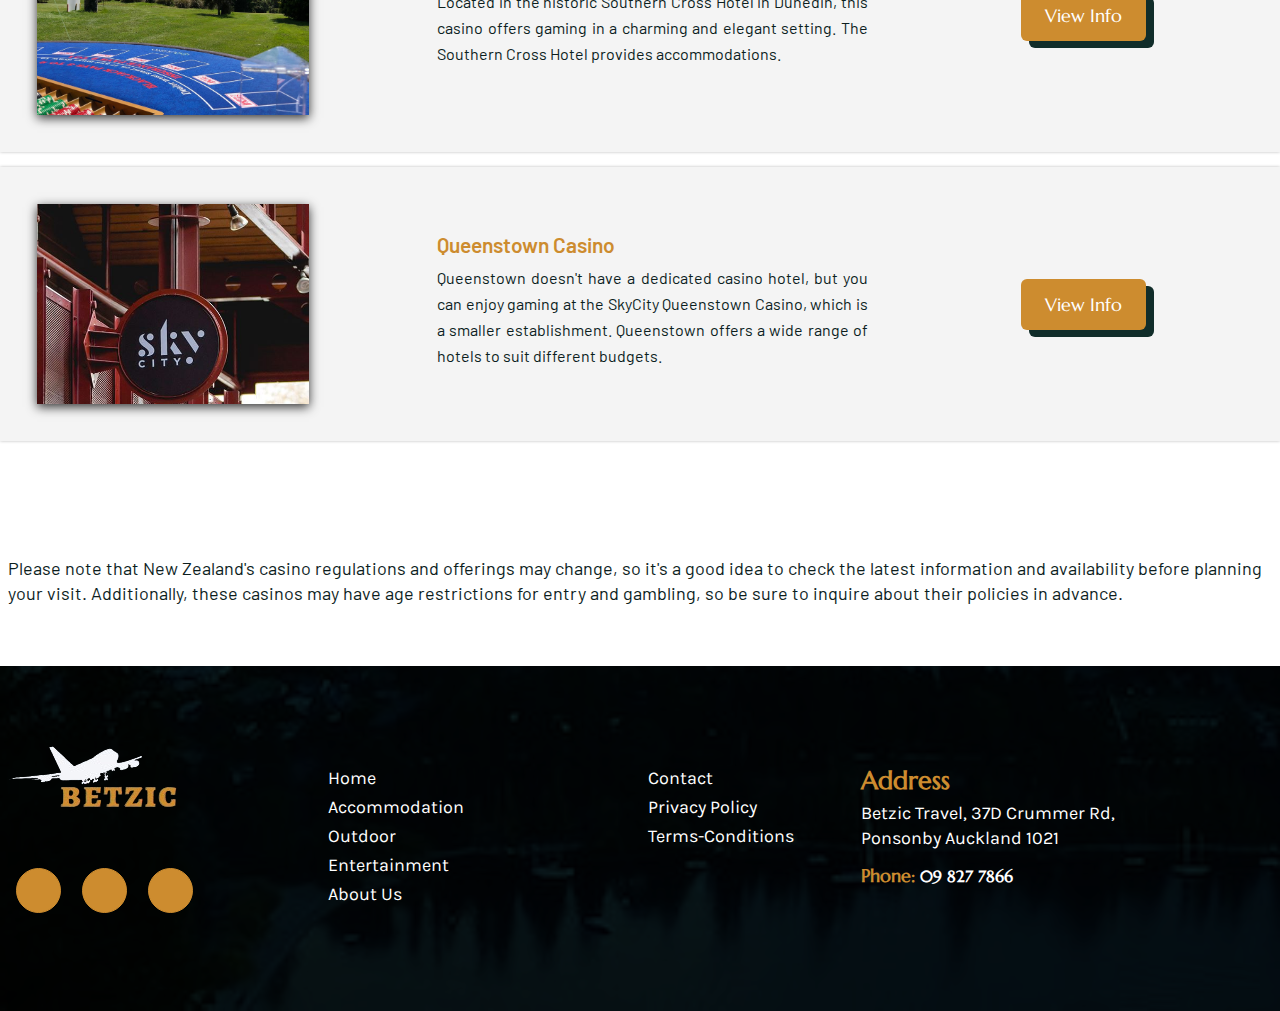
<file: entertainment.html>
<!doctype html>
<html lang="en">

<head>
    <meta charset="utf-8">
    <meta name="viewport" content="width=device-width, initial-scale=1">
    <link rel="stylesheet" href="https://cdnjs.cloudflare.com/ajax/libs/font-awesome/6.4.0/css/all.min.css"
        integrity="sha512-iecdLmaskl7CVkqkXNQ/ZH/XLlvWZOJyj7Yy7tcenmpD1ypASozpmT/E0iPtmFIB46ZmdtAc9eNBvH0H/ZpiBw=="
        crossorigin="anonymous" referrerpolicy="no-referrer" />
    <link href="https://fonts.googleapis.com/css2?family=Barlow:wght@400;500&display=swap" rel="stylesheet">
    <link href="https://unpkg.com/aos@2.3.1/dist/aos.css" rel="stylesheet">
    <link rel="stylesheet" href="css/bootstrap.css">
    <link rel="stylesheet" href="css/owl.carousel.css">
    <link rel="stylesheet" href="css/owl.theme.default.css">
    <link rel="stylesheet" href="css/style.css">
    <link rel="stylesheet" href="css/responsive.css">
    <link rel="icon" href="images/favicon.png" type="image/x-icon">
    <title>Entertainment</title>
</head>

<body>
    <!-- site-header start -->
    <header class="site-header">
        <div class="container">
            <div class="site-logo">
                <a href="index.html"><img src="images/header-logo.png" alt="site-logo"></a>
            </div>

            <nav class="site-nav">
                <ul>
                    <li><a href="index.html">Home</a></li>
                    <li><a href="accommodation.html">Accommodation</a></li>
                    <li><a href="outdoor.html">Outdoor</a></li>
                    <li><a href="entertainment.html" class=" menu active">Entertainment</a></li>
                    <li><a href="about-us.html">About Us</a></li>
                    <li><a href="contact-us.html">Contact</a></li>
                    <li>
                        <div class="closed-menu">
                            <a href="#">×</a>
                        </div>
                    </li>
                </ul>
            </nav>

            <div class="menu-toggle">
                <div class="bar-1"></div>
                <div class="bar-2"></div>
                <div class="bar-3"></div>
            </div>


        </div>
    </header>
    <!-- site header end -->

    <!-- Start-banner-section-->
    <section class="contactbanner">
        <div class="container">
            <div class="row">
                <div class="col-lg-12 col-md-12 col-sm-12">
                    <div class="contact__banner">
                        <img src="images/entertainmentbg.png" class="img-fluid" alt="entertainmentbg">
                        <div class="accommodation__title">
                        </div>
                    </div>
                </div>
            </div>
        </div>
    </section>
    <!-- End-banner-section--->

    <!-- Start-information-section-->
    <div class="casino-information part">
        <div class="container">
            <div class="row">
                <div class="col-lg-12">
                    <div class="casino__content">
                        <h2>Entertainment</h2>
                        <p class="disclaimer__text">While New Zealand does not have the same abundance of large casino
                            resorts as some other countries, it does offer a few casino hotels where you can enjoy
                            gaming and entertainment. Here are best casino hotels in New Zealand:</p>
                    </div>
                </div>
            </div>
        </div>
    </div>
    <!-- End-information-section-->

    <!-- Start-destination-section-->
    <div class="destination__content">
        <div class="container">
            <div class="row igralnice">
                <div class="col-lg-3 col-md-3 col-sm-12 ps-0 pe-0">
                    <div class="slovernia__pictures overlay">
                        <img src="images/skycityaukland-entertainment.jpg" class="img-fluid"
                            alt="skycityaukland-entertainment">
                    </div>
                </div>
                <div class="col-lg-6 col-md-6 col-sm-12">
                    <div class="destination-card page ">
                        <h3>SkyCity Auckland</h3>
                        <p>Located in the heart of Auckland, SkyCity Auckland is New Zealand's largest casino. It offers
                            a range of table games, slot machines, bars, restaurants, and a luxury hotel, the SkyCity
                            Grand Hotel. The Sky Tower, which is part of the complex, provides panoramic views of the
                            city.</p>
                    </div>
                </div>
                <div class="col-lg-3 col-md-3 col-sm-12">
                    <div class="destination-card page">
                        <div class="destination-btn">
                            <a href="https://skycityauckland.co.nz/" class="btn btn-content" target="_blank">view
                                info</a>
                        </div>
                    </div>
                </div>
            </div>
            <div class="row igralnice">
                <div class="col-lg-3 col-md-3 col-sm-12 ps-0 pe-0">
                    <div class="slovernia__pictures overlay">
                        <img src="images/skycityhamilton-entertainment.jpg" class="img-fluid"
                            alt="skycityhamilton-entertainment">
                    </div>
                </div>
                <div class="col-lg-6 col-md-6 col-sm-12">
                    <div class="destination-card page">
                        <h3>SkyCity Hamilton</h3>
                        <p>This casino is part of the SkyCity Entertainment Group and offers gaming options, dining, and
                            entertainment. While it doesn't have an attached hotel, there are accommodations available
                            nearby.</p>
                    </div>
                </div>
                <div class="col-lg-3 col-md-3 col-sm-12">
                    <div class="destination-card page">
                        <div class="destination-btn">
                            <a href="https://www.skycityhamilton.co.nz/" class="btn btn-content" target="_blank">view
                                info</a>
                        </div>
                    </div>
                </div>
            </div>
            <div class="row igralnice">
                <div class="col-lg-3 col-md-3 col-sm-12 ps-0 pe-0">
                    <div class="slovernia__pictures overlay">
                        <img src="images/christentertainment.jpg" class="img-fluid bg-dark" alt="christentertainment">
                    </div>
                </div>
                <div class="col-lg-6 col-md-6 col-sm-12">
                    <div class="destination-card page">
                        <h3>Christchurch Casino</h3>
                        <p>Situated in Christchurch, this casino features gaming tables, slot machines, and various
                            dining options. While it doesn't have a hotel on-site, you can find hotels in the city
                            center.</p>
                    </div>
                </div>
                <div class="col-lg-3 col-md-3 col-sm-12">
                    <div class="destination-card page">
                        <div class="destination-btn">
                            <a href="https://christchurchcasino.co.nz/" class="btn btn-content" target="_blank">view
                                info</a>
                        </div>
                    </div>
                </div>
            </div>

            <div class="row igralnice">
                <div class="col-lg-3 col-md-3 col-sm-12 ps-0 pe-0">
                    <div class="slovernia__pictures overlay">
                        <img src="images/dunedin-entertainment..jpg" class="img-fluid" alt="dunedin-entertainment">
                    </div>
                </div>
                <div class="col-lg-6 col-md-6 col-sm-12">
                    <div class="destination-card page">
                        <h3>Dunedin Casino</h3>
                        <p>Located in the historic Southern Cross Hotel in Dunedin, this casino offers gaming in a
                            charming and elegant setting. The Southern Cross Hotel provides accommodations.</p>
                    </div>
                </div>
                <div class="col-lg-3 col-md-3 col-sm-12">
                    <div class="destination-card page">
                        <div class="destination-btn">
                            <a href="https://grandcasino.co.nz/" class="btn btn-content" target="_blank">view
                                info</a>
                        </div>
                    </div>
                </div>
            </div>

            <div class="row igralnice">
                <div class="col-lg-3 col-md-3 col-sm-12 ps-0 pe-0">
                    <div class="slovernia__pictures overlay">
                        <img src="images/queen-entertainment.jpg" class="img-fluid bg-dark" alt="queen-entertainment">
                    </div>
                </div>
                <div class="col-lg-6 col-md-6 col-sm-12">
                    <div class="destination-card page">
                        <h3>Queenstown Casino</h3>
                        <p>Queenstown doesn't have a dedicated casino hotel, but you can enjoy gaming at the SkyCity
                            Queenstown Casino, which is a smaller establishment. Queenstown offers a wide range of
                            hotels to suit different budgets.
                        </p>
                    </div>
                </div>
                <div class="col-lg-3 col-md-3 col-sm-12">
                    <div class="destination-card page">
                        <div class="destination-btn">
                            <a href="https://www.skycityqueenstown.co.nz/" class="btn btn-content" target="_blank">view
                                info</a>
                        </div>
                    </div>
                </div>
            </div>

        </div>
    </div>
    <!-- End-destination-section-->

    <!-- Start-information-section-->
    <div class="casino-information part">
        <div class="container">
            <div class="row">
                <div class="col-lg-12">
                    <div class="casino__content">
                        <p class="disclaimer__text">Please note that New Zealand's casino regulations and offerings may
                            change, so it's a good idea to check the latest information and availability before planning
                            your visit. Additionally, these casinos may have age restrictions for entry and gambling, so
                            be sure to inquire about their policies in advance.</p>
                    </div>
                </div>
            </div>
        </div>
    </div>
    <!-- End-information-section-->

    <!--Start-footer-section-->
    <div class="footer">
        <div class="container">
            <div class="row">
                <div class="col-lg-3 col-md-6 col-sm-6">
                    <div class="footer__section">
                        <div class="footer-content">
                            <a href="index.html"><img src="images/header-logo.png" class="img-fluid"
                                    alt="header-logo"></a>
                        </div>
                        <div class="footer-socials">
                            <div class="scrl-icons">
                                <a href="https://www.instagram.com/login/" target="_blank"><i
                                        class="fa-brands fa-instagram"></i>
                                </a>
                                <a href="https://www.twitter.com/login/" target="_blank"><i
                                        class="fa-brands fa-twitter"></i>
                                </a>
                                <a href="https://www.linkedin.com/login/" target="_blank"><i
                                        class="fa-brands fa-linkedin"></i>
                                </a>
                            </div>
                        </div>
                    </div>
                </div>
                <div class="col-lg-3 col-md-6 col-sm-6">
                    <div class="footer__lists">
                        <ul>
                            <li><a href="index.html">Home</a></li>
                            <li><a href="accommodation.html">Accommodation</a></li>
                            <li><a href="outdoor.html">Outdoor</a></li>
                            <li><a href="entertainment.html">Entertainment</a></li>
                            <li><a href="about-us.html">About Us</a></li>
                        </ul>
                    </div>
                </div>
                <div class="col-lg-2 col-md-6 col-sm-6">
                    <div class="footer__lists">
                        <li><a href="contact-us.html">Contact</a></li>
                        <li><a href="privacy-policy.html">Privacy Policy</a></li>
                        <li><a href="terms-conditions.html">Terms-Conditions </a></li>
                        </ul>
                    </div>
                </div>
                <div class="col-lg-4 col-md-6 col-sm-6">
                    <div class="footer__about">
                        <h3>Address</h3>
                        <p>Betzic Travel, 37D Crummer Rd,<br> Ponsonby
                            Auckland 1021
                        </p>
                        <h4>Phone: <a href="tel:09 827 7866">09 827 7866</a></h4>
                    </div>
                </div>
            </div>
        </div>
    </div>
    <!--End-footer-section-->

    <script src="js/bootstrap.js"></script>
    <script src="js/jquery.js"></script>
    <script src="js/owl.carousel.js"></script>


    <script>
        $(document).ready(function () {
            $(".menu-toggle").click(function () {
                $("body").addClass("toggle");
            });
        });

        $(document).ready(function () {
            $(".closed-menu").click(function () {
                $("body").removeClass("toggle");
            });
        });
    </script>

    <script>
        $(document).ready(function () {
            $(window).scroll(function () {
                var header = $("header");
                header.toggleClass("sticky", $(window).scrollTop() > 0);
            });
        });
    </script>


</body>

</html>
</file>
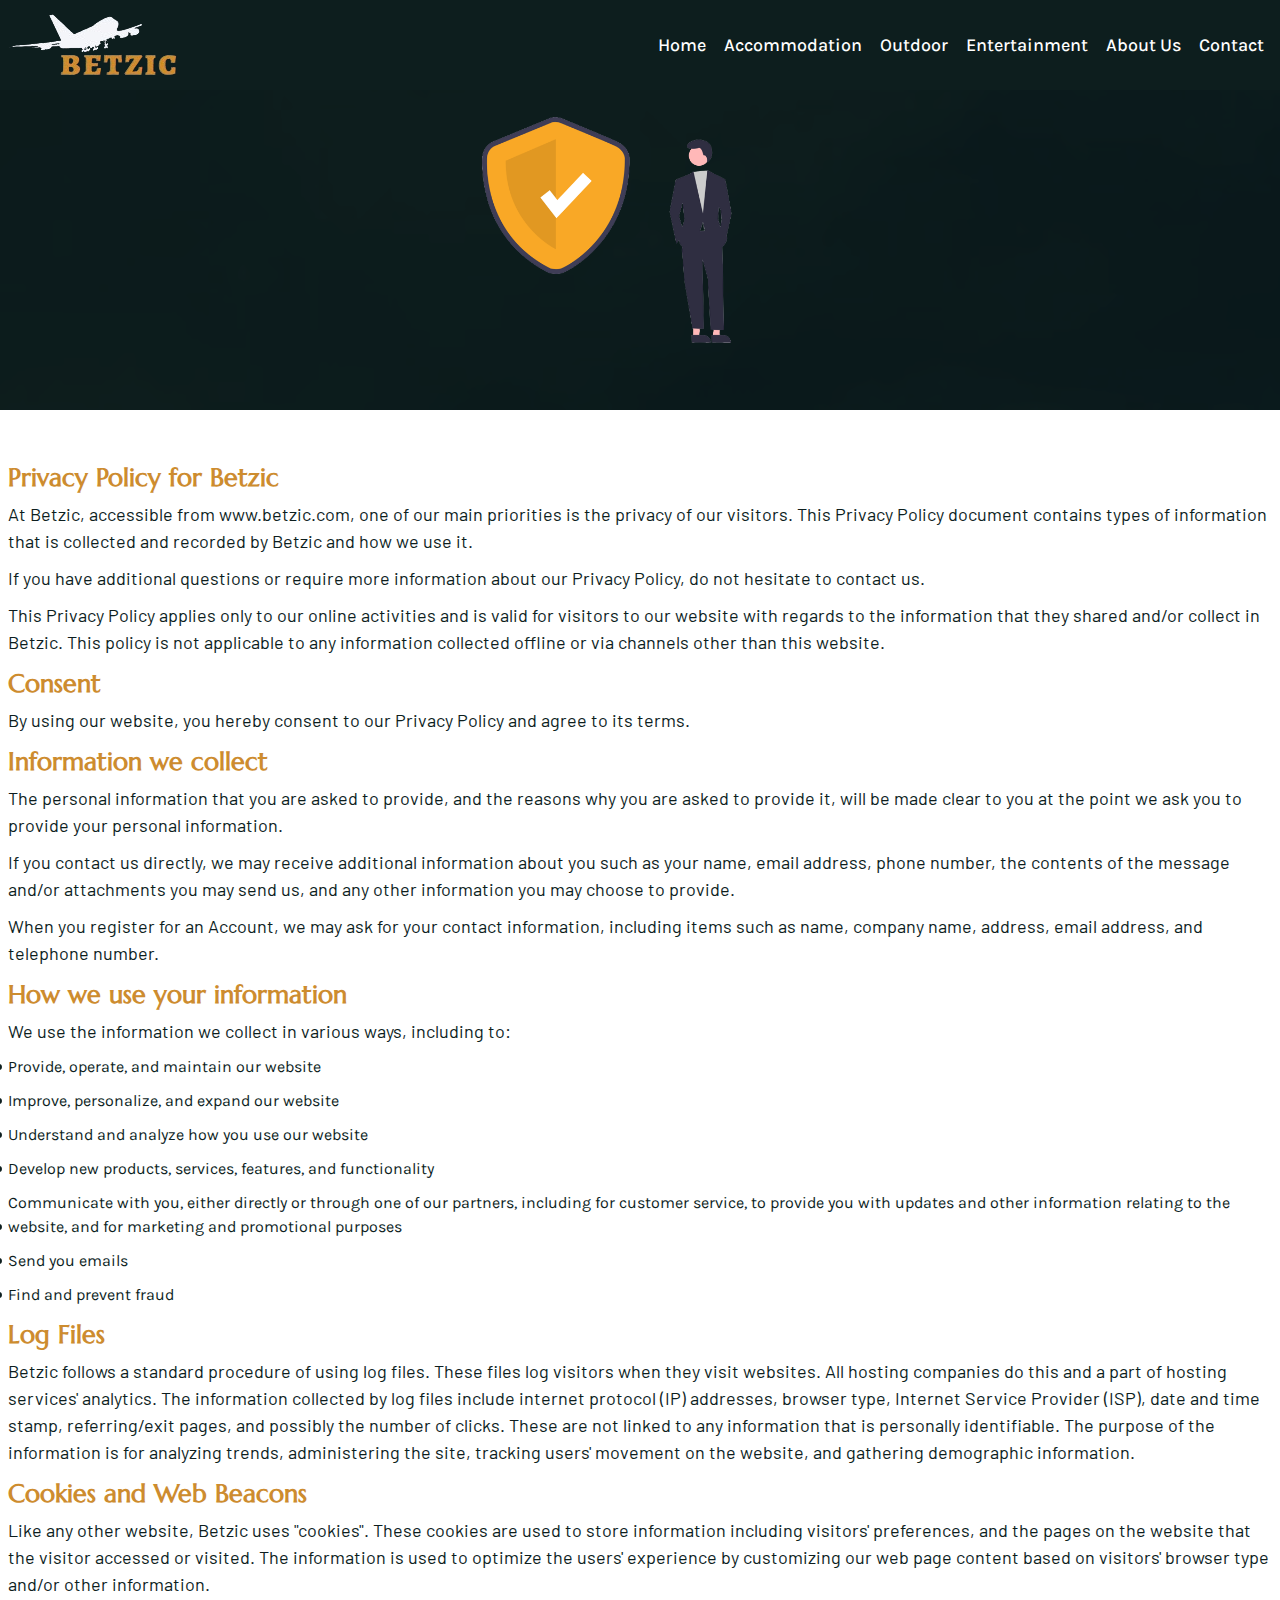
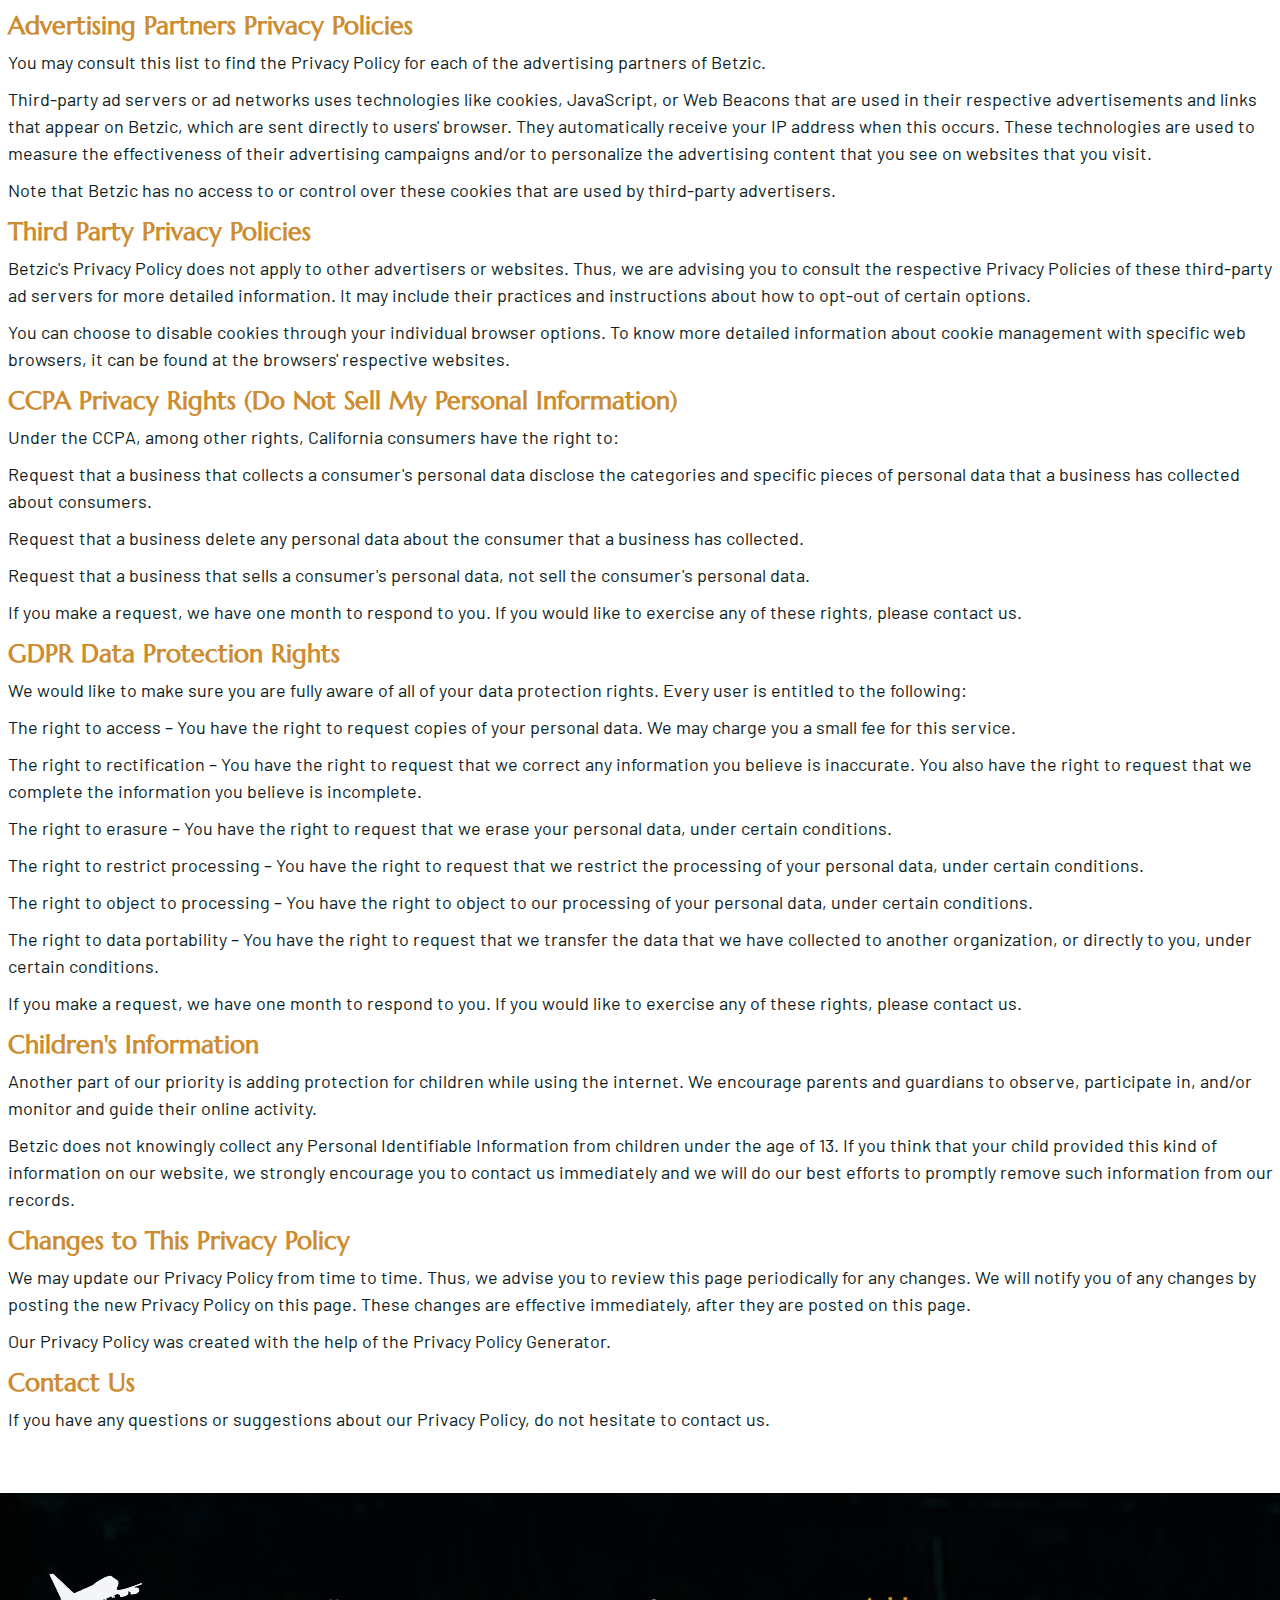
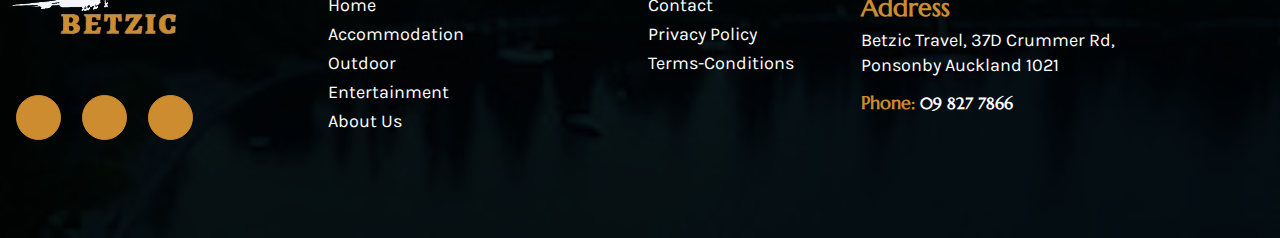
<file: privacy-policy.html>
<!doctype html>
<html lang="en">

<head>
    <meta charset="utf-8">
    <meta name="viewport" content="width=device-width, initial-scale=1">
    <link rel="stylesheet" href="https://cdnjs.cloudflare.com/ajax/libs/font-awesome/6.4.0/css/all.min.css"
        integrity="sha512-iecdLmaskl7CVkqkXNQ/ZH/XLlvWZOJyj7Yy7tcenmpD1ypASozpmT/E0iPtmFIB46ZmdtAc9eNBvH0H/ZpiBw=="
        crossorigin="anonymous" referrerpolicy="no-referrer" />
    <link href="https://fonts.googleapis.com/css2?family=Barlow:wght@400;500&display=swap" rel="stylesheet">
    <link href="https://unpkg.com/aos@2.3.1/dist/aos.css" rel="stylesheet">
    <link rel="stylesheet" href="css/bootstrap.css">
    <link rel="stylesheet" href="css/owl.carousel.css">
    <link rel="stylesheet" href="css/owl.theme.default.css">
    <link rel="stylesheet" href="css/style.css">
    <link rel="stylesheet" href="css/responsive.css">
    <link rel="icon" href="images/favicon.png" type="image/x-icon">
    <title>Privacy</title>
</head>

<body>
    <!-- site-header start -->
    <header class="site-header">
        <div class="container">
            <div class="site-logo">
                <a href="index.html"><img src="images/header-logo.png" alt="site-logo"></a>
            </div>

            <nav class="site-nav">
                <ul>
                    <li><a href="index.html">Home</a></li>
                    <li><a href="accommodation.html">Accommodation</a></li>
                    <li><a href="outdoor.html">Outdoor</a></li>
                    <li><a href="entertainment.html">Entertainment</a></li>
                    <li><a href="about-us.html">About Us</a></li>
                    <li><a href="contact-us.html">Contact</a></li>
                    <li>
                        <div class="closed-menu">
                            <a href="#">×</a>
                        </div>
                    </li>
                </ul>
            </nav>

            <div class="menu-toggle">
                <div class="bar-1"></div>
                <div class="bar-2"></div>
                <div class="bar-3"></div>
            </div>


        </div>
    </header>
    <!-- site header end -->

    <!-- Start-banner-section-->
    <section class="contactbanner">
        <div class="container">
            <div class="row">
                <div class="col-lg-12 col-md-12 col-sm-12">
                    <div class="contact__banner">
                        <img src="images/privacybg.png" class="img-fluid" alt="privacybg">
                        <div class="accommodation__title">
                        </div>
                    </div>
                </div>
            </div>
        </div>
    </section>
    <!-- End-banner-section--->

    <!-- Start-privacy-section -->
    <div class="privacy__section">
        <div class="container">
            <div class="row">
                <div class="col-lg-12 col-md-12 col-sm-12">
                    <div class="privacy__details">
                        <h3>Privacy Policy for Betzic</h3>
                        <p class="privacy__infos">At Betzic, accessible from www.betzic.com, one of our main priorities
                            is the privacy of our visitors. This Privacy Policy document contains types of information
                            that is collected and recorded by Betzic and how we use it.
                        </p>
                        <p class="privacy__infos">If you have additional questions or require more information about our
                            Privacy Policy, do not hesitate to contact us.
                        </p>
                        <p class="privacy__infos">This Privacy Policy applies only to our online activities and is valid
                            for visitors to our website with regards to the information that they shared and/or collect
                            in Betzic. This policy is not applicable to any information collected offline or via
                            channels other than this website.</p>
                    </div>
                </div>
                <div class="col-lg-12 col-md-12 col-sm-12">
                    <div class="privacy__logs">
                        <h3>Consent</h3>
                        <p class="privacy__infos">By using our website, you hereby consent to our Privacy Policy and
                            agree to its terms.</p>
                    </div>
                </div>
                <div class="col-lg-12 col-md-12 col-sm-12">
                    <div class="privacy__policy">
                        <h3>Information we collect</h3>
                        <p class="privacy__infos">The personal information that you are asked to provide, and the
                            reasons why you are asked to provide it, will be made clear to you at the point we ask you
                            to provide your personal information.</p>
                        <p class="privacy__infos">If you contact us directly, we may receive additional information
                            about you such as your name, email address, phone number, the contents of the message and/or
                            attachments you may send us, and any other information you may choose to provide.</p>
                        <p class="privacy__infos">When you register for an Account, we may ask for your contact
                            information, including items such as name, company name, address, email address, and
                            telephone number.</p>
                    </div>
                </div>
                <div class="col-lg-12 col-md-12 col-sm-12">
                    <div class="third__party">
                        <h3>How we use your information</h3>
                        <p class="privacy__infos">We use the information we collect in various ways, including to:</p>
                        <ul>
                            <li>Provide, operate, and maintain our website</li>
                            <li>Improve, personalize, and expand our website</li>
                            <li>Understand and analyze how you use our website</li>
                            <li>Develop new products, services, features, and functionality</li>
                            <li>Communicate with you, either directly or through one of our partners, including for
                                customer service, to provide you with updates and other information relating to the
                                website, and for marketing and promotional purposes</li>
                            <li>Send you emails</li>
                            <li>Find and prevent fraud</li>
                        </ul>
                    </div>
                </div>
                <div class="col-lg-12 col-md-12 col-sm-12">
                    <div class="child__info">
                        <h3>Log Files</h3>
                        <p class="privacy__infos">Betzic follows a standard procedure of using log files. These files
                            log visitors when they visit websites. All hosting companies do this and a part of hosting
                            services' analytics. The information collected by log files include internet protocol (IP)
                            addresses, browser type, Internet Service Provider (ISP), date and time stamp,
                            referring/exit pages, and possibly the number of clicks. These are not linked to any
                            information that is personally identifiable. The purpose of the information is for analyzing
                            trends, administering the site, tracking users' movement on the website, and gathering
                            demographic information.</p>
                    </div>
                </div>
                <div class="col-lg-12 col-md-12 col-sm-12">
                    <div class="online__policy">
                        <h3>Cookies and Web Beacons</h3>
                        <p class="privacy__infos">Like any other website, Betzic uses "cookies". These cookies are used
                            to store information including visitors' preferences, and the pages on the website that the
                            visitor accessed or visited. The information is used to optimize the users' experience by
                            customizing our web page content based on visitors' browser type and/or other information.
                        </p>
                    </div>
                </div>
                <div class="col-lg-12 col-md-12 col-sm-12">
                    <div class="Consentement__part">
                        <h3>Advertising Partners Privacy Policies</h3>
                        <p class="privacy__infos">You may consult this list to find the Privacy Policy for each of the
                            advertising partners of Betzic.</p>
                        <p class="privacy__infos">Third-party ad servers or ad networks uses technologies like cookies,
                            JavaScript, or Web Beacons that are used in their respective advertisements and links that
                            appear on Betzic, which are sent directly to users' browser. They automatically receive your
                            IP address when this occurs. These technologies are used to measure the effectiveness of
                            their advertising campaigns and/or to personalize the advertising content that you see on
                            websites that you visit.</p>
                        <p class="privacy__infos">Note that Betzic has no access to or control over these cookies that
                            are used by third-party advertisers.</p>
                    </div>
                </div>
                <div class="col-lg-12 col-md-12 col-sm-12">
                    <div class="Consentement__part">
                        <h3>Third Party Privacy Policies</h3>
                        <p class="privacy__infos">Betzic's Privacy Policy does not apply to other advertisers or
                            websites. Thus, we are advising you to consult the respective Privacy Policies of these
                            third-party ad servers for more detailed information. It may include their practices and
                            instructions about how to opt-out of certain options.</p>
                        <p class="privacy__infos">You can choose to disable cookies through your individual browser
                            options. To know more detailed information about cookie management with specific web
                            browsers, it can be found at the browsers' respective websites.</p>
                    </div>
                </div>
                <div class="col-lg-12 col-md-12 col-sm-12">
                    <div class="Consentement__part">
                        <h3>CCPA Privacy Rights (Do Not Sell My Personal Information)</h3>
                        <p class="privacy__infos">Under the CCPA, among other rights, California consumers have the
                            right to:</p>
                        <p class="privacy__infos">Request that a business that collects a consumer's personal data
                            disclose the categories and specific pieces of personal data that a business has collected
                            about consumers.</p>
                        <p class="privacy__infos">Request that a business delete any personal data about the consumer
                            that a business has collected.</p>
                        <p class="privacy__infos">Request that a business that sells a consumer's personal data, not
                            sell the consumer's personal data.</p>
                        <p class="privacy__infos">If you make a request, we have one month to respond to you. If you
                            would like to exercise any of these rights, please contact us.</p>
                    </div>
                </div>
                <div class="col-lg-12 col-md-12 col-sm-12">
                    <div class="Consentement__part">
                        <h3>GDPR Data Protection Rights</h3>
                        <p class="privacy__infos">We would like to make sure you are fully aware of all of your data
                            protection rights. Every user is entitled to the following:</p>
                        <p class="privacy__infos">The right to access – You have the right to request copies of your
                            personal data. We may charge you a small fee for this service.</p>
                        <p class="privacy__infos">The right to rectification – You have the right to request that we
                            correct any information you believe is inaccurate. You also have the right to request that
                            we complete the information you believe is incomplete.</p>
                        <p class="privacy__infos">The right to erasure – You have the right to request that we erase
                            your personal data, under certain conditions.</p>
                        <p class="privacy__infos">The right to restrict processing – You have the right to request that
                            we restrict the processing of your personal data, under certain conditions.</p>
                        <p class="privacy__infos">The right to object to processing – You have the right to object to
                            our processing of your personal data, under certain conditions.</p>
                        <p class="privacy__infos">The right to data portability – You have the right to request that we
                            transfer the data that we have collected to another organization, or directly to you, under
                            certain conditions.</p>
                        <p class="privacy__infos">If you make a request, we have one month to respond to you. If you
                            would like to exercise any of these rights, please contact us.</p>
                    </div>
                </div>
                <div class="col-lg-12 col-md-12 col-sm-12">
                    <div class="Consentement__part">
                        <h3>Children's Information</h3>
                        <p class="privacy__infos">Another part of our priority is adding protection for children while
                            using the internet. We encourage parents and guardians to observe, participate in, and/or
                            monitor and guide their online activity.</p>
                        <p class="privacy__infos">Betzic does not knowingly collect any Personal Identifiable
                            Information from children under the age of 13. If you think that your child provided this
                            kind of information on our website, we strongly encourage you to contact us immediately and
                            we will do our best efforts to promptly remove such information from our records.</p>
                    </div>
                </div>
                <div class="col-lg-12 col-md-12 col-sm-12">
                    <div class="Consentement__part">
                        <h3>Changes to This Privacy Policy</h3>
                        <p class="privacy__infos">We may update our Privacy Policy from time to time. Thus, we advise
                            you to review this page periodically for any changes. We will notify you of any changes by
                            posting the new Privacy Policy on this page. These changes are effective immediately, after
                            they are posted on this page.</p>
                        <p class="privacy__infos">Our Privacy Policy was created with the help of the Privacy Policy
                            Generator.</p>
                    </div>
                </div>
                <div class="col-lg-12 col-md-12 col-sm-12">
                    <div class="Consentement__part">
                        <h3>Contact Us</h3>
                        <p class="privacy__infos">If you have any questions or suggestions about our Privacy Policy, do
                            not hesitate to contact us.</p>
                    </div>
                </div>
            </div>
        </div>
    </div>
    <!-- End-privacy-section -->

    <!--Start-footer-section-->
    <div class="footer">
        <div class="container">
            <div class="row">
                <div class="col-lg-3 col-md-6 col-sm-6">
                    <div class="footer__section">
                        <div class="footer-content">
                            <a href="index.html"><img src="images/header-logo.png" class="img-fluid" alt="header-logo"></a>
                        </div>
                        <div class="footer-socials">
                            <div class="scrl-icons">
                                <a href="https://www.instagram.com/login/" target="_blank"><i
                                        class="fa-brands fa-instagram"></i>
                                </a>
                                <a href="https://www.twitter.com/login/" target="_blank"><i
                                        class="fa-brands fa-twitter"></i>
                                </a>
                                <a href="https://www.linkedin.com/login/" target="_blank"><i
                                        class="fa-brands fa-linkedin"></i>
                                </a>
                            </div>
                        </div>
                    </div>
                </div>
                <div class="col-lg-3 col-md-6 col-sm-6">
                    <div class="footer__lists">
                        <ul>
                            <li><a href="index.html">Home</a></li>
                            <li><a href="accommodation.html">Accommodation</a></li>
                            <li><a href="outdoor.html">Outdoor</a></li>
                            <li><a href="entertainment.html">Entertainment</a></li>
                            <li><a href="about-us.html">About Us</a></li>
                        </ul>
                    </div>
                </div>
                <div class="col-lg-2 col-md-6 col-sm-6">
                    <div class="footer__lists">
                        <li><a href="contact-us.html">Contact</a></li>
                        <li><a href="privacy-policy.html">Privacy Policy</a></li>
                        <li><a href="terms-conditions.html">Terms-Conditions </a></li>
                        </ul>
                    </div>
                </div>
                <div class="col-lg-4 col-md-6 col-sm-6">
                    <div class="footer__about">
                        <h3>Address</h3>
                        <p>Betzic Travel, 37D Crummer Rd,<br> Ponsonby
                            Auckland 1021
                        </p>
                        <h4>Phone: <a href="tel:09 827 7866">09 827 7866</a></h4>
                    </div>
                </div>
            </div>
        </div>
    </div>
    <!--End-footer-section-->

    <script src="js/bootstrap.js"></script>
    <script src="js/jquery.js"></script>
    <script src="js/owl.carousel.js"></script>


    <script>
        $(document).ready(function () {
            $(".menu-toggle").click(function () {
                $("body").addClass("toggle");
            });
        });

        $(document).ready(function () {
            $(".closed-menu").click(function () {
                $("body").removeClass("toggle");
            });
        });
    </script>

    <script>
        $(document).ready(function () {
            $(window).scroll(function () {
                var header = $("header");
                header.toggleClass("sticky", $(window).scrollTop() > 0);
            });
        });
    </script>

</body>

</html>
</file>
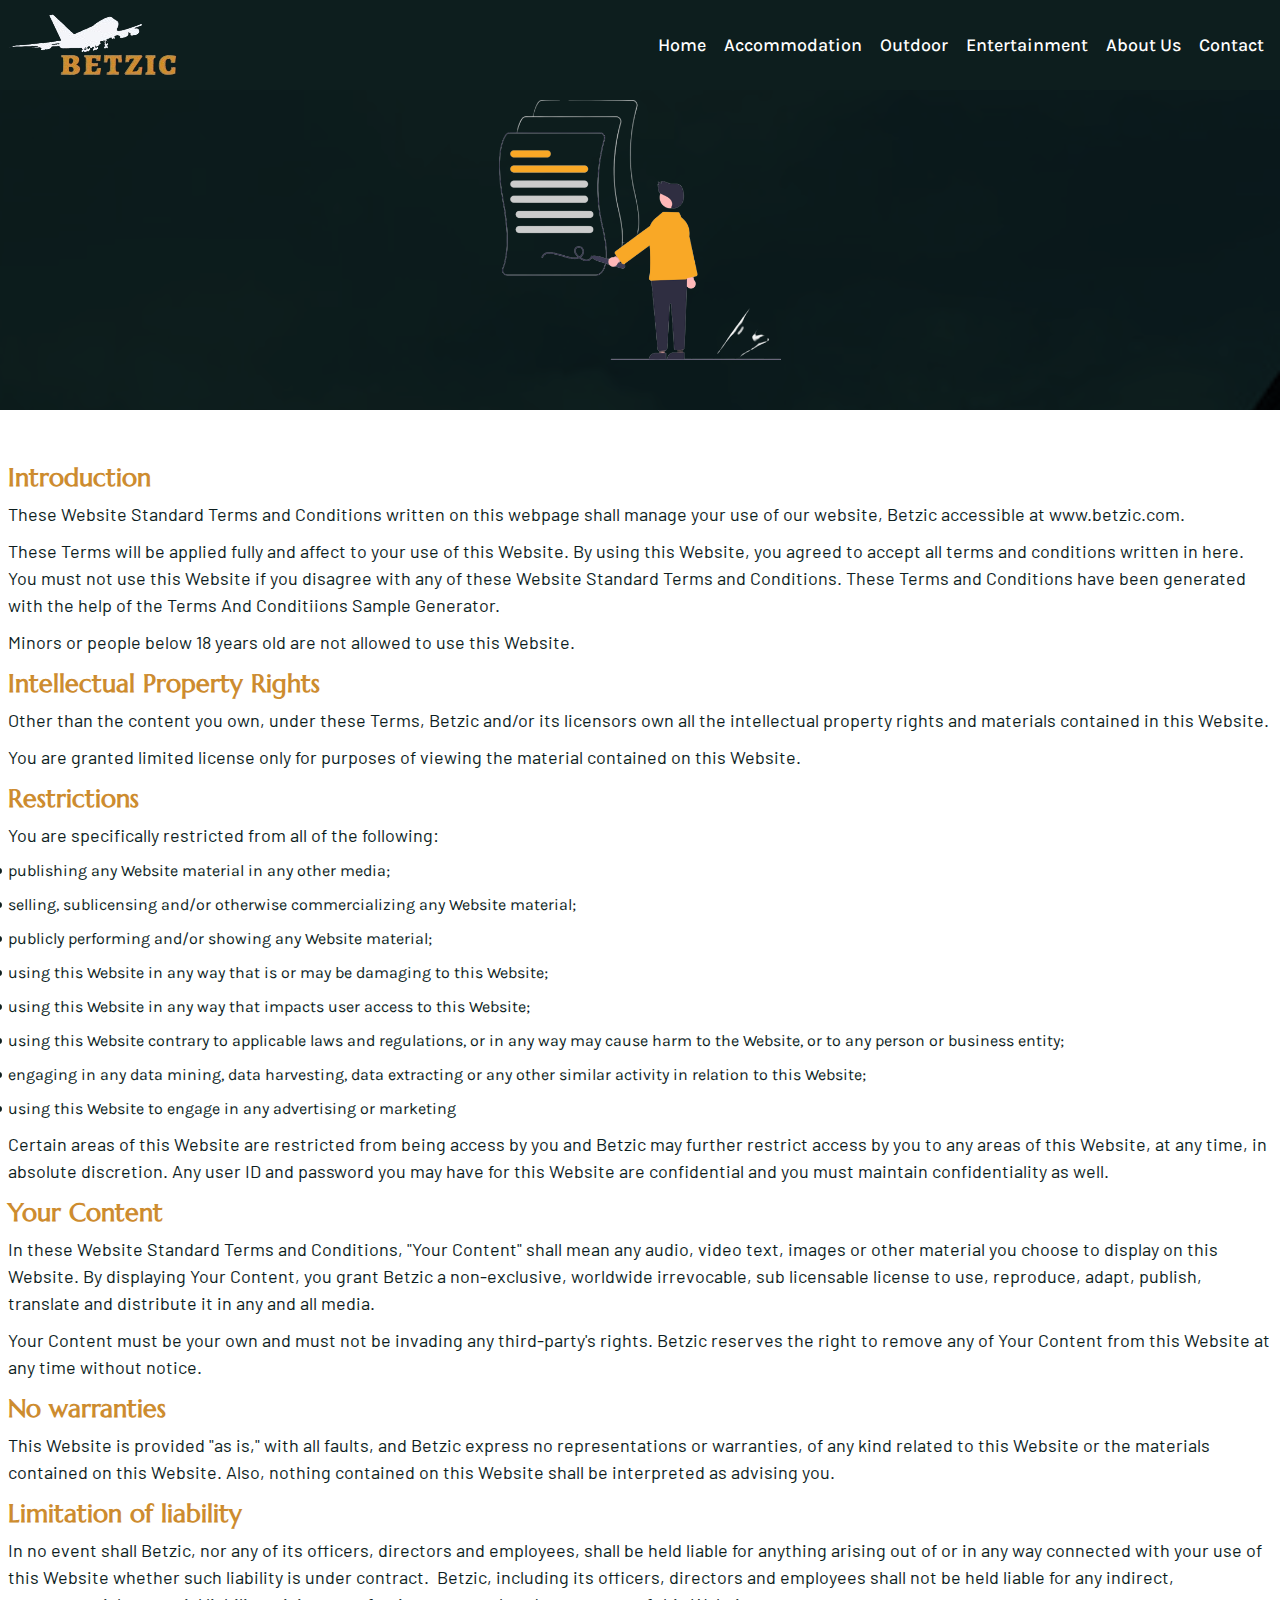
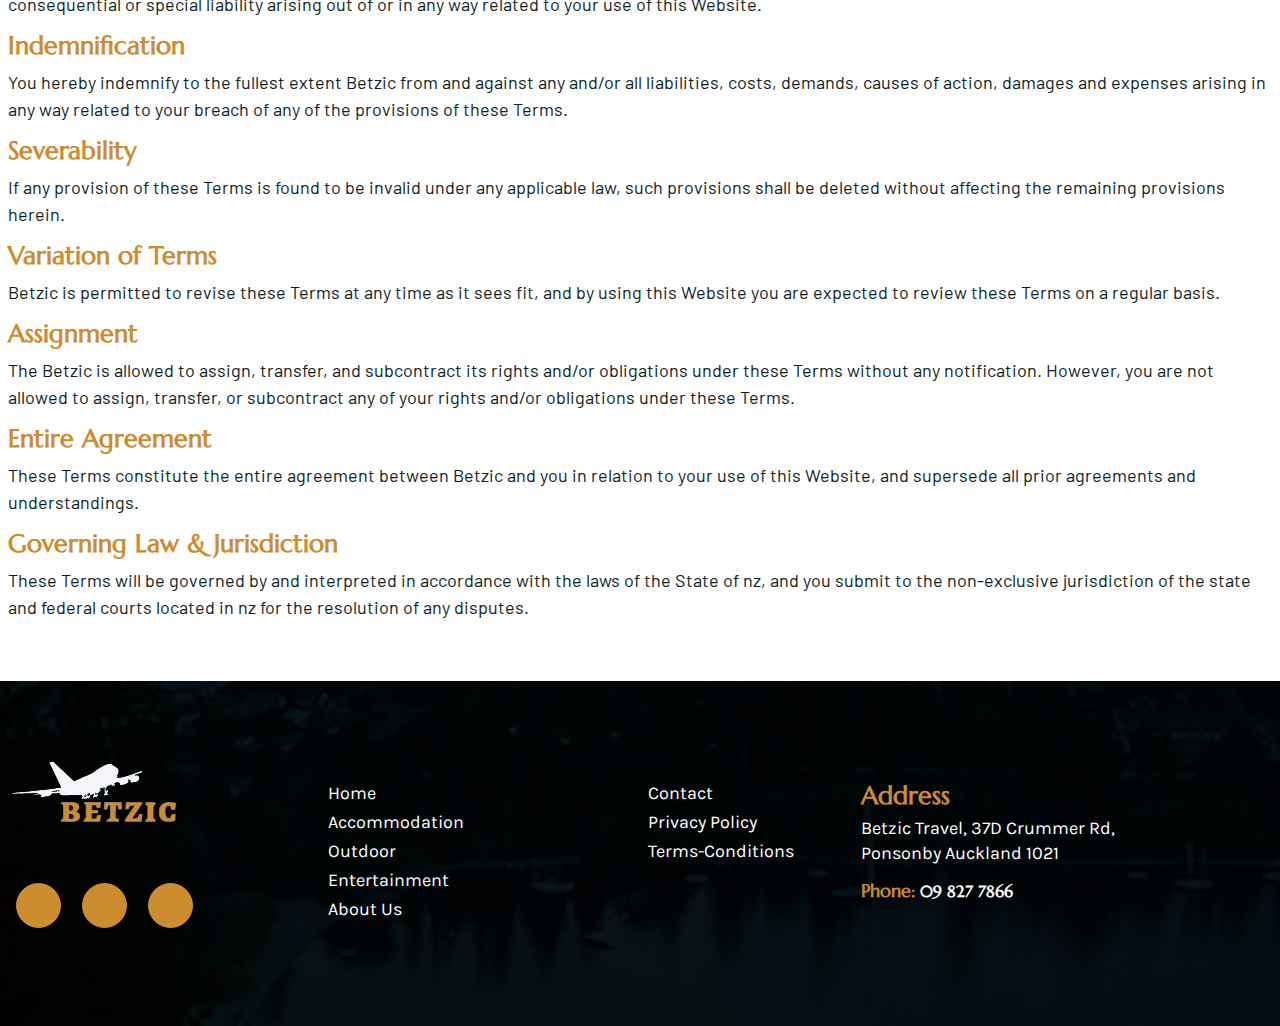
<file: terms-conditions.html>
<!doctype html>
<html lang="en">

<head>
    <meta charset="utf-8">
    <meta name="viewport" content="width=device-width, initial-scale=1">
    <link rel="stylesheet" href="https://cdnjs.cloudflare.com/ajax/libs/font-awesome/6.4.0/css/all.min.css"
        integrity="sha512-iecdLmaskl7CVkqkXNQ/ZH/XLlvWZOJyj7Yy7tcenmpD1ypASozpmT/E0iPtmFIB46ZmdtAc9eNBvH0H/ZpiBw=="
        crossorigin="anonymous" referrerpolicy="no-referrer" />
    <link href="https://fonts.googleapis.com/css2?family=Barlow:wght@400;500&display=swap" rel="stylesheet">
    <link href="https://unpkg.com/aos@2.3.1/dist/aos.css" rel="stylesheet">
    <link rel="stylesheet" href="css/bootstrap.css">
    <link rel="stylesheet" href="css/owl.carousel.css">
    <link rel="stylesheet" href="css/owl.theme.default.css">
    <link rel="stylesheet" href="css/style.css">
    <link rel="stylesheet" href="css/responsive.css">
    <link rel="icon" href="images/favicon.png" type="image/x-icon">
    <title>Terms-conditions</title>
</head>

<body>
    <!-- site-header start -->
    <header class="site-header">
        <div class="container">
            <div class="site-logo">
                <a href="index.html"><img src="images/header-logo.png" alt="site-logo"></a>
            </div>

            <nav class="site-nav">
                <ul>
                    <li><a href="index.html">Home</a></li>
                    <li><a href="accommodation.html">Accommodation</a></li>
                    <li><a href="outdoor.html">Outdoor</a></li>
                    <li><a href="entertainment.html">Entertainment</a></li>
                    <li><a href="about-us.html">About Us</a></li>
                    <li><a href="contact-us.html">Contact</a></li>
                    <li>
                        <div class="closed-menu">
                            <a href="#">×</a>
                        </div>
                    </li>
                </ul>
            </nav>

            <div class="menu-toggle">
                <div class="bar-1"></div>
                <div class="bar-2"></div>
                <div class="bar-3"></div>
            </div>


        </div>
    </header>
    <!-- site header end -->

    <!-- Start-banner-section-->
    <section class="contactbanner">
        <div class="container">
            <div class="row">
                <div class="col-lg-12 col-md-12 col-sm-12">
                    <div class="contact__banner">
                        <img src="images/termsbg.png" class="img-fluid" alt="termsbg">
                        <div class="accommodation__title">
                        </div>
                    </div>
                </div>
            </div>
        </div>
    </section>
    <!-- End-banner-section--->

    <!-- Start-privacy-section -->
    <div class="privacy__section">
        <div class="container">
            <div class="row">
                <div class="col-lg-12 col-md-12 col-sm-12">
                    <div class="privacy__details">
                        <h3>Introduction</h3>
                        <p class="privacy__infos">These Website Standard Terms and Conditions written on this webpage
                            shall manage your use of our website, Betzic accessible at www.betzic.com.</p>
                        <p class="privacy__infos">These Terms will be applied fully and affect to your use of this
                            Website. By using this Website, you agreed to accept all terms and conditions written in
                            here. You must not use this Website if you disagree with any of these Website Standard Terms
                            and Conditions. These Terms and Conditions have been generated with the help of the Terms
                            And Conditiions Sample Generator.</p>
                        <p class="privacy__infos">Minors or people below 18 years old are not allowed to use this
                            Website.</p>
                    </div>
                </div>
                <div class="col-lg-12 col-md-12 col-sm-12">
                    <div class="privacy__logs">
                        <h3>Intellectual Property Rights</h3>
                        <p class="privacy__infos">Other than the content you own, under these Terms, Betzic and/or its
                            licensors own all the intellectual property rights and materials contained in this Website.
                        </p>
                        <p class="privacy__infos">You are granted limited license only for purposes of viewing the
                            material contained on this Website.</p>
                    </div>
                </div>
                <div class="col-lg-12 col-md-12 col-sm-12">
                    <div class="third__party">
                        <h3>Restrictions</h3>
                        <p class="privacy__infos">You are specifically restricted from all of the following:</p>
                        <ul>
                            <li>publishing any Website material in any other media;</li>
                            <li>selling, sublicensing and/or otherwise commercializing any Website material;</li>
                            <li>publicly performing and/or showing any Website material;</li>
                            <li>using this Website in any way that is or may be damaging to this Website;</li>
                            <li>using this Website in any way that impacts user access to this Website;</li>
                            <li>using this Website contrary to applicable laws and regulations, or in any way may cause
                                harm to the Website, or to any person or business entity;</li>
                            <li>engaging in any data mining, data harvesting, data extracting or any other similar
                                activity in relation to this Website;</li>
                            <li>using this Website to engage in any advertising or marketing</li>
                        </ul>
                        <p class="privacy__infos">Certain areas of this Website are restricted from being access by you
                            and Betzic may further restrict access by you to any areas of this Website, at any time, in
                            absolute discretion. Any user ID and password you may have for this Website are confidential
                            and you must maintain confidentiality as well.</p>
                    </div>
                </div>
                <div class="col-lg-12 col-md-12 col-sm-12">
                    <div class="child__info">
                        <h3>Your Content</h3>
                        <p class="privacy__infos">In these Website Standard Terms and Conditions, "Your Content" shall
                            mean any audio, video text, images or other material you choose to display on this Website.
                            By displaying Your Content, you grant Betzic a non-exclusive, worldwide irrevocable, sub
                            licensable license to use, reproduce, adapt, publish, translate and distribute it in any and
                            all media.</p>
                        <p class="privacy__infos">Your Content must be your own and must not be invading any
                            third-party's rights. Betzic reserves the right to remove any of Your Content from this
                            Website at any time without notice.</p>
                    </div>
                </div>
                <div class="col-lg-12 col-md-12 col-sm-12">
                    <div class="online__policy">
                        <h3>No warranties</h3>
                        <p class="privacy__infos">This Website is provided "as is," with all faults, and Betzic express
                            no representations or warranties, of any kind related to this Website or the materials
                            contained on this Website. Also, nothing contained on this Website shall be interpreted as
                            advising you.</p>
                    </div>
                </div>
                <div class="col-lg-12 col-md-12 col-sm-12">
                    <div class="Consentement__part">
                        <h3>Limitation of liability</h3>
                        <p class="privacy__infos">In no event shall Betzic, nor any of its officers, directors and
                            employees, shall be held liable for anything arising out of or in any way connected with
                            your use of this Website whether such liability is under contract.  Betzic, including its
                            officers, directors and employees shall not be held liable for any indirect, consequential
                            or special liability arising out of or in any way related to your use of this Website.</p>
                    </div>
                </div>
                <div class="col-lg-12 col-md-12 col-sm-12">
                    <div class="Consentement__part">
                        <h3>Indemnification</h3>
                        <p class="privacy__infos">You hereby indemnify to the fullest extent Betzic from and against any
                            and/or all liabilities, costs, demands, causes of action, damages and expenses arising in
                            any way related to your breach of any of the provisions of these Terms.</p>
                    </div>
                </div>
                <div class="col-lg-12 col-md-12 col-sm-12">
                    <div class="Consentement__part">
                        <h3>Severability</h3>
                        <p class="privacy__infos">If any provision of these Terms is found to be invalid under any
                            applicable law, such provisions shall be deleted without affecting the remaining provisions
                            herein.</p>
                    </div>
                </div>
                <div class="col-lg-12 col-md-12 col-sm-12">
                    <div class="Consentement__part">
                        <h3>Variation of Terms</h3>
                        <p class="privacy__infos">Betzic is permitted to revise these Terms at any time as it sees fit,
                            and by using this Website you are expected to review these Terms on a regular basis.</p>
                    </div>
                </div>
                <div class="col-lg-12 col-md-12 col-sm-12">
                    <div class="Consentement__part">
                        <h3>Assignment</h3>
                        <p class="privacy__infos">The Betzic is allowed to assign, transfer, and subcontract its rights
                            and/or obligations under these Terms without any notification. However, you are not allowed
                            to assign, transfer, or subcontract any of your rights and/or obligations under these Terms.
                        </p>
                    </div>
                </div>
                <div class="col-lg-12 col-md-12 col-sm-12">
                    <div class="Consentement__part">
                        <h3>Entire Agreement</h3>
                        <p class="privacy__infos">These Terms constitute the entire agreement between Betzic and you in
                            relation to your use of this Website, and supersede all prior agreements and understandings.
                        </p>
                    </div>
                </div>
                <div class="col-lg-12 col-md-12 col-sm-12">
                    <div class="Consentement__part">
                        <h3>Governing Law & Jurisdiction</h3>
                        <p class="privacy__infos">These Terms will be governed by and interpreted in accordance with the
                            laws of the State of nz, and you submit to the non-exclusive jurisdiction of the state and
                            federal courts located in nz for the resolution of any disputes.</p>
                    </div>
                </div>
            </div>
        </div>
    </div>
    <!-- End-privacy-section -->



    <!--Start-footer-section-->
    <div class="footer">
        <div class="container">
            <div class="row">
                <div class="col-lg-3 col-md-6 col-sm-6">
                    <div class="footer__section">
                        <div class="footer-content">
                            <a href="index.html"><img src="images/header-logo.png" class="img-fluid" alt="header-logo"></a>
                        </div>
                        <div class="footer-socials">
                            <div class="scrl-icons">
                                <a href="https://www.instagram.com/login/" target="_blank"><i
                                        class="fa-brands fa-instagram"></i>
                                </a>
                                <a href="https://www.twitter.com/login/" target="_blank"><i
                                        class="fa-brands fa-twitter"></i>
                                </a>
                                <a href="https://www.linkedin.com/login/" target="_blank"><i
                                        class="fa-brands fa-linkedin"></i>
                                </a>
                            </div>
                        </div>
                    </div>
                </div>
                <div class="col-lg-3 col-md-6 col-sm-6">
                    <div class="footer__lists">
                        <ul>
                            <li><a href="index.html">Home</a></li>
                            <li><a href="accommodation.html">Accommodation</a></li>
                            <li><a href="outdoor.html">Outdoor</a></li>
                            <li><a href="entertainment.html">Entertainment</a></li>
                            <li><a href="about-us.html">About Us</a></li>
                        </ul>
                    </div>
                </div>
                <div class="col-lg-2 col-md-6 col-sm-6">
                    <div class="footer__lists">
                        <li><a href="contact-us.html">Contact</a></li>
                        <li><a href="privacy-policy.html">Privacy Policy</a></li>
                        <li><a href="terms-conditions.html">Terms-Conditions </a></li>
                        </ul>
                    </div>
                </div>
                <div class="col-lg-4 col-md-6 col-sm-6">
                    <div class="footer__about">
                        <h3>Address</h3>
                        <p>Betzic Travel, 37D Crummer Rd,<br> Ponsonby
                            Auckland 1021
                        </p>
                        <h4>Phone: <a href="tel:09 827 7866">09 827 7866</a></h4>
                    </div>
                </div>
            </div>
        </div>
    </div>
    <!--End-footer-section-->

    <script src="js/bootstrap.js"></script>
    <script src="js/jquery.js"></script>
    <script src="js/owl.carousel.js"></script>


    <script>
        $(document).ready(function () {
            $(".menu-toggle").click(function () {
                $("body").addClass("toggle");
            });
        });

        $(document).ready(function () {
            $(".closed-menu").click(function () {
                $("body").removeClass("toggle");
            });
        });
    </script>

    <script>
        $(document).ready(function () {
            $(window).scroll(function () {
                var header = $("header");
                header.toggleClass("sticky", $(window).scrollTop() > 0);
            });
        });
    </script>



</body>

</html>
</file>
<file: css/style.css>
/*global start*/
@import url("https://fonts.googleapis.com/css2?family=Karla:wght@400;500;700&display=swap");
@import url("https://fonts.googleapis.com/css2?family=Marcellus&display=swap");
li {
  list-style: none;
}

p {
  font-size: 20px;
  font-weight: 400;
  color: #fff;
  font-family: "Karla";
}
@media screen and (max-width: 1024px) {
  p {
    font-size: 17px;
    line-height: 28px;
    text-align: justify;
  }
}

h1 {
  font-size: 36px;
  line-height: 36px;
  font-weight: 600;
  color: #cd8c2f;
}
@media screen and (max-width: 1024px) {
  h1 {
    font-size: 25px;
  }
}

h2 {
  font-size: 36px;
  line-height: 36px;
  font-weight: 600;
  color: #cd8c2f;
}

h3 {
  font-size: 24px;
  line-height: 36px;
  font-weight: 600;
  color: #cd8c2f;
}
@media screen and (max-width: 576px) {
  h3 {
    font-size: 20px;
    line-height: 28px;
  }
}

h4 {
  font-size: 30px;
  line-height: 36px;
  font-weight: 600;
  color: #cd8c2f;
}
@media screen and (max-width: 576px) {
  h4 {
    font-size: 20px;
  }
}

h5 {
  font-size: 18px;
  font-weight: 400;
  line-height: 24px;
  color: #0d1e1e;
  font-family: "Barlow";
}

* {
  box-sizing: border-box;
}

body {
  margin: 0;
  padding: 0;
  overflow-x: hidden;
  font-size: 1.6rem;
  font-family: "Karla", sans-serif;
  font-family: "Marcellus", serif;
  position: relative;
  background: url(../images/bannerback.jpeg) #0d1e1e;
  background-repeat: no-repeat;
  background-size: cover;
  background-position: center;
  object-fit: cover;
  background-blend-mode: multiply;
}

ul {
  margin: 0;
  padding: 0;
  list-style-type: none;
}

img {
  width: 100%;
}

a {
  text-decoration: none;
  color: inherit;
}

a:focus {
  color: inherit;
}

html {
  font-size: 62.5%;
}

.container {
  max-width: 1380px;
  margin: 0 auto;
  width: 100%;
}

/*global end*/
/*header start*/
header.site-header {
  background: #0d1e1e;
  font-size: 18px;
  padding: 14px 0;
  font-weight: 700;
  text-transform: capitalize;
  color: #cd8c2f;
  position: absolute;
  z-index: 999;
  width: 100%;
  transition: 0.3s;
  top: 0;
  left: 0;
  right: 0;
}

header.site-header.sticky {
  background: #0d1e1e;
  box-shadow: 2px 5px 10px rgba(0, 0, 0, 0.3);
  animation: 500ms ease-in-out 0s normal none 1 running fadeInDown;
  padding: 10px 0;
  position: fixed;
}

.site-header .site-nav ul li a.active {
  color: #cd8c2f;
}

.site-logo img {
  width: 100%;
  max-width: 300px;
}

.site-nav a {
  padding: 8px 9px !important;
  display: inline-block;
  font-weight: 500;
  font-family: "Karla", sans-serif;
  color: #fff;
}
.site-nav a:hover {
  color: #cd8c2f;
}

.site-header {
  padding: 10px 0;
}

.site-header .container {
  display: flex;
  justify-content: space-between;
  align-items: center;
}

.site-nav ul {
  display: flex;
  align-items: center;
}

.closed-menu {
  display: none;
}

.menu-toggle {
  display: none !important;
}

/*header end*/
/*banner-css-start*/
.banner__text {
  display: flex;
  flex-direction: column;
  justify-content: center;
  height: 100%;
  z-index: -1;
}
.banner__text p {
  font-size: 18px;
  line-height: 35px;
  font-family: "Karla";
}

.banner__picture {
  padding: 80px 0;
}

/*banner-css-end*/
/*explore-css-start*/
section.explore {
  background: #fff;
}

.explore__text {
  padding: 50px 0;
}
.explore__text p {
  margin-top: 20px;
  color: #0d1e1e;
  line-height: 27px;
  font-family: "Barlow";
}

.explore__content {
  display: flex;
  flex-direction: column;
  justify-content: center;
  height: 100%;
}
.explore__content p {
  max-width: 75%;
  color: #0d1e1e;
  line-height: 29px;
  font-family: "Barlow";
}
.explore__card {
  padding: 20px 0;
  box-shadow: 0px 0px 5px 1px #b9b7b7;
  height: 100%;
}
.explore__card p {
  color: #0C0B0B;
  font-size: 18px;
}
.explore__inner {
  margin: 0 20px;
  height: 100%;
}
.explore .explorecard__picture img {
  max-width: 550px;
  height: 350px;
  object-fit: cover;
}
.explore__body {
  height: 100%;
  display: flex;
  flex-direction: column;
}

.explore__picture img {
  max-width: 550px;
  height: 350px;
  object-fit: cover;
  border-radius: 10px;
  transition: 0.3s;
}
.explore__picture img:hover {
  transform: translateY(-10px);
}

/*explore-css-end*/
/*popular-css-start*/
section.popular {
  background: #fff;
  padding: 30px 0;
}

/*popular-css-end*/
/*accommodation-css-start*/
section.accommodation {
  padding: 15px 0 1px 0;
  background: #fff;
}
section.accommodation .accommodation__picture img {
  max-width: 250px;
  height: 195px;
  object-fit: cover;
  border-radius: 10px;
}
section.accommodation p.accomodationtext {
  color: #0d1e1e;
}
section.accommodation .accommodation__btn {
  display: flex;
  justify-content: center;
  height: 100%;
  flex-direction: column;
  align-items: center !important;
}
section.accommodation .accommodation__btn a {
  display: inline-block;
  font-size: 1.6rem;
  border: 2px solid #cd8c2f;
  text-transform: capitalize;
  transition: all 0.3s ease-in-out;
  border: 1px solid;
  padding: 10px 20px;
  background: transparent;
  color: #cd8c2f;
  border-radius: 5px;
}
section.accommodation .accommodation__btn a:hover {
  color: #fff;
  background-color: #cd8c2f;
  border-top: 3px solid #fff;
  border-bottom: 3px solid #fff;
}

.row.accommodation {
  margin-bottom: 30px;
}

.banner__picture.accommodation {
  display: flex;
  flex-direction: column;
  align-items: center;
  justify-content: center;
  padding: 50px 0 0 0;
}
.banner__picture.accommodation img {
  max-width: 25%;
  height: 260px;
  object-fit: contain;
}

.accommodation__text {
  display: flex;
  flex-direction: column;
  justify-content: center;
  height: 100%;
}
.accommodation__text h4 {
  color: #cd8c2f;
  font-size: 27px;
}
.accommodation__text p {
  color: #0d1e1e;
  line-height: 29px;
  font-family: "Barlow";
}

p.accommodation__unique {
  color: #fff;
}

section.accommodation__banner {
  padding: 50px 0;
}

/*accommodation-css-end*/
/*reviews-css-start*/
section.reviews {
  background: #fff;
}
section.reviews h2.reviews__title {
  text-align: center;
  padding: 20px 0;
}
section.reviews .reviews-section {
  text-align: center;
  max-width: 935px;
  margin: 0 auto;
}
section.reviews .reviews-section p {
  color: #0d1e1e;
  font-family: "Barlow";
}
section.reviews .reviews-section h3 {
  color: #0d1e1e;
}

.reviews .owl-theme .owl-nav [class*=owl-] {
  color: #fff;
  font-size: 14px;
  margin: 5px;
  padding: 6px 6px;
  background: #0d1e1e;
  display: inline-block;
  border-radius: 50px;
  cursor: pointer;
  border-radius: 48px;
}

/*review-css-end*/
/*information-css-start*/
.casino-information.part {
  padding: 50px 0;
  background-color: #fff;
}

.gambler__bannertext {
  z-index: 998;
}
.gambler__bannertext h1 {
  font-size: 60px;
  color: #fff;
  font-family: "Barlow";
  position: absolute;
  top: 50%;
  left: 50%;
  transform: translate(-50%, -50%);
}

.casino__content p {
  font-size: 18px;
  line-height: 25px;
  font-family: "Barlow";
  color: #0d1e1e;
}

h3.casino__title {
  color: #cd8c2f;
  margin-bottom: 20px;
}

/*iformation-css-end*/
/*Start-destination-css*/
.destination__content {
  padding: 0 0 50px 0;
  background-color: #fff;
}

.destination__content .row.igralnice {
  margin-bottom: 15px;
  box-shadow: 0px 0px 3px #bcbcbc;
  padding: 17px;
  background: rgba(73, 73, 73, 0.0588235294);
}

.slovernia__pictures.overlay {
  height: 200px;
  margin: 20px 20px;
}
.slovernia__pictures.overlay img {
  height: 100%;
  object-fit: cover;
  width: 100%;
  max-width: 300px;
  box-shadow: 0 3px 10px rgba(0, 0, 0, 0.8);
}

.destination-card.page {
  max-width: 75%;
  margin: 0 auto;
}

.destination-card {
  display: flex;
  flex-direction: column;
  justify-content: center;
  height: 100%;
  padding-left: 25px;
}
.destination-card h3 {
  font-size: 21px;
  font-family: "Barlow";
  line-height: 30px;
  color: #cd8c2f;
  text-align: initial;
}
.destination-card p {
  font-size: 16px;
  font-weight: 400;
  color: #0d1e1e;
  line-height: 26px;
  text-align: justify;
  font-family: "Barlow";
}

.destination__content .row.igralnice a.btn.btn-content {
  box-shadow: #112d2a 8px 7px;
  text-transform: capitalize;
  font-size: 18px;
  color: #fff;
  background-color: #cd8c2f;
  border: none;
  border-radius: 6px;
  transition: all 0.3s ease-in-out 0s;
  cursor: pointer;
  outline: none;
  position: relative;
  padding: 12px 24px;
  box-shadow: #112d2a 8px 7px;
  display: inline-block;
}
.destination__content .row.igralnice a.btn.btn-content:hover {
  color: #fff;
  background-color: #cd8c2f;
  box-shadow: none;
}

/*End-destination-css*/
/*Start-about-css*/
.mission {
  background: #fff;
  padding: 50px 0;
}
.mission__content p {
  color: #0d1e1e;
  font-size: 18px;
  line-height: 25px;
  font-family: "Barlow";
}

.section-head {
  margin-bottom: 60px;
}

section.choose {
  background: #fff;
}
section.choose .choose__body {
  background: #fff;
  text-align: center;
  padding: 30px 25px;
  box-shadow: 0 0px 25px rgba(0, 0, 0, 0.07);
  border-radius: 20px;
  border: 5px solid rgba(0, 0, 0, 0.07);
  margin-bottom: 30px;
  transition: all 0.5s ease 0s;
  height: 100%;
}
section.choose .choose__body h3 {
  font-size: 25px;
  margin-bottom: 20px;
}
section.choose .choose__body p {
  color: #0d1e1e;
  line-height: 22px;
  text-align: center;
  font-size: 16px;
}
section.choose h3.choose__title {
  text-align: center;
  padding-bottom: 21px;
}
section.choose .choose__card {
  height: 100%;
}
section.choose .choose__card img {
  max-width: 70px;
  transition: 0.3s;
}
section.choose .choose__card img:hover {
  transform: translateY(-10px);
}

.choose__main {
  height: 100%;
  padding-bottom: 20px;
}

/*End-about-css*/
/*Start-outdoor-css*/
.row.space {
  margin-bottom: 50px;
}

section.outdoor__section {
  background: #fff;
  padding: 50px 0;
}
section.outdoor__section .outdoor__main {
  display: flex;
  flex-direction: column;
  justify-content: center;
  height: 100%;
}
section.outdoor__section .outdoor__main p {
  color: #0d1e1e;
  font-family: "Barlow";
}
section.outdoor__section .outdoor__details {
  padding: 20px 0;
}
section.outdoor__section .outdoor__details h4 {
  font-size: 22px;
}
section.outdoor__section .outdoor__picture {
  height: 100%;
}
section.outdoor__section .outdoor__picture img {
  height: 600px;
  object-fit: cover;
  border-radius: 10px;
}
section.outdoor__section span.outdoor__head {
  color: #cd8c2f;
  font-weight: 700;
}
section.outdoor__section .outdoor-btn {
  padding: 20px 0;
}
section.outdoor__section .outdoor-btn a.outdoor-btn {
  display: inline-block;
  font-size: 1.6rem;
  border: 2px solid #cd8c2f;
  text-transform: capitalize;
  transition: all 0.3s ease-in-out;
  border: 1px solid;
  padding: 10px 20px;
  background: transparent;
  color: #cd8c2f;
  border-radius: 5px;
}
section.outdoor__section .outdoor-btn a.outdoor-btn:hover {
  color: #fff;
  background: #cd8c2f;
}

.outdoor__main.center {
  display: flex;
  flex-direction: column;
  justify-content: center;
  height: 100%;
}

/*End-outdoor-css*/
/*contact-css-start*/
section.contactbanner {
  padding: 100px 0 50px 0;
}

.contact__section {
  padding: 50px 0 0 0;
  background: #fff;
}

.contact__banner {
  display: flex;
  flex-direction: column;
  align-items: center;
  justify-content: center;
}
.contact__banner img {
  max-width: 25%;
  height: 260px;
  object-fit: contain;
}

.contact__para h4 {
  color: #cd8c2f;
  font-size: 18px;
  font-family: "Barlow";
}
.contact__para h4:hover {
  color: #cd8c2f;
}
.contact__para a {
  color: #0d1e1e;
  font-size: 20px;
}
.contact__para p {
  line-height: 28px;
  font-family: "Barlow";
  color: #0d1e1e;
}

.contact__cookies {
  padding: 50px 0;
}
.contact__cookies p {
  line-height: 28px;
  font-family: "Barlow";
  color: #0d1e1e;
}
.contact__cookies h2 {
  color: #cd8c2f;
}

.contact__text p {
  font-size: 18px;
  line-height: 28px;
  color: #0d1e1e;
}
.contact__text h2 {
  color: #cd8c2f;
}

/*contact-css-end*/
/*privacy-css-end*/
p.privacy__infos {
  font-size: 18px;
  line-height: 27px;
  font-family: "Barlow";
  font-weight: 400;
  color: #0d1e1e;
}

.privacy__section {
  padding: 50px 0;
  background: #fff;
}

.third__party h3 {
  font-size: 25px;
}
.third__party li {
  font-family: "Karla";
  color: #0d1e1e;
  margin: 10px 0;
  position: relative;
}
.third__party li::before {
  position: absolute;
  content: "";
  height: 6px;
  width: 6px;
  bottom: 9px;
  left: -12px;
  border-radius: 6px;
  background: #0d1e1e;
}

.Consentement__part h3 {
  font-size: 25px;
}

.online__policy h3 {
  font-size: 25px;
}

.child__info h3 {
  font-size: 25px;
}

.privacy__policy h3 {
  font-size: 25px;
}

.privacy__logs h3 {
  font-size: 25px;
}

.privacy__details h3 {
  font-size: 25px;
}

/*privacy-css-end*/
/*footer-css-start*/
.footer {
  padding: 80px 0;
}

.scrl-icons {
  margin-top: 20px;
}
.scrl-icons a {
  display: inline-flex;
  align-items: center;
  justify-content: center;
  border: 1px solid #cd8c2f;
  color: #fff;
  border-radius: 50%;
  width: 45px;
  height: 45px;
  background: #cd8c2f;
  font-size: 22px;
  margin: 0 8px;
  text-decoration: none;
}
.scrl-icons a:hover {
  color: #cd8c2f;
  background: #fff;
}

.footer__about {
  padding: 20px 0;
}
.footer__about h3 {
  color: #cd8c2f;
  font-size: 25px;
  line-height: 30px;
}
.footer__about p {
  color: #fff;
  font-size: 18px;
  line-height: 25px;
}
.footer__about a {
  font-size: 16px;
  color: #fff;
}
.footer__about h4 {
  color: #cd8c2f;
  font-size: 18px;
  line-height: 30px;
}

.footer__lists {
  padding: 20px 0;
}
.footer__lists li {
  color: #fff;
  font-size: 18px;
  line-height: 24px;
  text-transform: capitalize;
  margin-bottom: 5px;
  font-family: "Karla";
}
.footer__lists li a:hover {
  color: #cd8c2f;
}
.footer__lists h3 {
  color: #0d1e1e;
}

.footer-content img {
  max-width: 170px;
  margin-bottom: 40px;
}

/*footer-css-end*/
/*cookie start*/
.cookie-alert {
  position: fixed;
  bottom: 0;
  right: 0;
  width: 100%;
  margin: 0 !important;
  z-index: 999;
  opacity: 0;
  transform: translateY(100%);
  transition: all 500ms ease-out;
  left: 0;
}

.cookie-alert .btn {
  color: #fff;
  background-color: #cd8c2f;
  border-color: #ffffff;
  padding: 10px 25px;
  font-size: 15px;
}

.cookie-alert.show {
  opacity: 1;
  transform: translateY(0%);
  transition-delay: 1000ms;
}

.card-body.p-5 p {
  color: #010505;
  font-size: 18px;
}

/*cookie end*/


/*# sourceMappingURL=style.css.map */
</file>
<file: css/responsive.css>
/*media queries start*/
@media screen and (max-width: 1199px) {
  .container {
    padding: 0 20px;
  }
  .site-logo img {
    max-width: 180px;
  }
  .site-nav a {
    padding: 8px 8px !important;
    display: inline-block;
  }
  .site-nav li {
    font-size: 16px;
  }
  .explore__content p {
    max-width: 100%;
  }
  .scrl-icons a {
    margin: 0 12px;
  }
  .reviews-section p {
    text-align: center;
  }
}
@media screen and (max-width: 1024px) {
  .site-nav a {
    display: inline-block;
    padding: 8px 9px;
  }
  .site-nav li {
    font-size: 15px;
  }
  .footer__about p {
    text-align: inherit;
  }
  .accommodation__text {
    display: flex;
    flex-direction: column;
    justify-content: center;
    height: 100%;
  }
  .accommodation__btn {
    display: flex;
    flex-direction: column;
    align-items: center;
    justify-content: center;
    height: 100%;
  }
  section.accommodation .accommodation__btn {
    align-items: center;
  }
  section.outdoor__section .outdoor__picture img {
    height: 100%;
  }
}
@media screen and (max-width: 991px) {
  /*header start*/
  .site-nav {
    position: fixed;
    top: 0;
    left: 0;
    right: 0;
    bottom: 0;
    width: 300px;
    background: #0d1e1e;
    transition: 0.4s cubic-bezier(0, 0, 0.13, 0.61);
    transform: translateX(-100%);
  }
  .site-nav ul {
    display: block;
    padding: 75px 60px 0;
    display: inline-block !important;
  }
  .menu-toggle {
    display: block !important;
    cursor: pointer;
  }
  .closed-menu {
    font-size: 40px;
    color: #ffffff;
    position: absolute;
    top: -5px;
    right: 15px;
    display: inline-block;
  }
  .closed-menu a:hover {
    color: #ffffff;
  }
  .closed-menu {
    display: block;
  }
  .toggle .site-nav {
    transform: translateX(0);
  }
  .closed-menu {
    display: block;
  }
  .site-header {
    padding: 20px 0;
    background-color: transparent;
    position: fixed;
    top: 0;
    left: 0;
    right: 0;
    width: 100%;
    z-index: 9999999;
    transition: all 0.5s linear;
  }
  .site-header .container {
    display: flex;
    flex-wrap: wrap;
    justify-content: space-between;
    align-items: center;
  }
  .site-logo img {
    max-width: 10rem;
  }
  .site-nav ul {
    display: flex;
    flex-wrap: wrap;
  }
  .site-nav li a {
    font-size: 17px;
    display: inline-block;
    padding: 0.8rem 2rem;
    text-transform: capitalize;
    color: #ffffff;
    position: relative;
    white-space: nowrap;
    font-family: "Karla", sans-serif;
  }
  .site-nav li a:hover::after {
    width: 100%;
    transition: all 0.3s linear;
  }
  .site-nav .closed-menu a {
    font-size: 45px;
  }
  .menu-toggle .bar-1,
  .bar-2,
  .bar-3 {
    width: 2rem;
    height: 2px;
    background-color: #ffffff;
    margin: 0.6rem 0;
    transition: all 0.3s linear;
    display: block;
  }
  ul.dropdown-content {
    position: absolute;
    width: 250px;
    background: transparent;
    top: 100%;
    left: 0;
    background: #ffffff;
    display: none;
  }
  .dropdown:hover .dropdown-content {
    display: block;
  }
  .bar-2 {
    width: 30px;
  }
  .bd-header-top__meta span {
    display: block;
    color: #ffffff;
    font-size: 18px;
    line-height: 32px;
    font-weight: 400;
  }
  .bd-header-top__meta a {
    display: block;
    color: #ffffff;
    font-size: 16px;
    line-height: 32px;
    font-weight: 600;
    opacity: 0.7;
  }
  .banner__picture.accommodation img {
    max-width: 100%;
  }
  .contact__banner img {
    max-width: 100%;
  }
  .slovernia__pictures.overlay {
    margin: 0;
  }
  .destination__content .row.igralnice a.btn.btn-content {
    padding: 12px 21px;
    font-size: 14px;
  }
  .destination-card p {
    font-size: 15px;
    line-height: 18px;
  }
  .col-lg-4.col-md-6.col-sm-12.margin {
    margin-top: 10px;
  }
  .footer .col-md-6:nth-child(3) {
    order: 4;
  }
  .footer__lists {
    padding: 0;
  }
}
@media screen and (max-width: 786px) {
  section.banner {
    padding: 50px 0;
  }
  .banner__text p {
    font-size: 16px;
    line-height: 26px;
  }
  .banner__picture {
    padding: 50px 0 0 0;
  }
  .accommodation__text h4 {
    font-size: 18px;
  }
  section.reviews h2.reviews__title {
    padding: 30px 0;
  }
  section.accommodation .accommodation__btn a {
    padding: 11px 21px;
  }
}
@media screen and (max-width: 767px) {
  .explore__content {
    padding: 30px 0;
  }
  .explore__picture img {
    width: 100%;
    max-width: 100%;
  }
  section.outdoor__section {
    padding: 0 0 20px 0;
  }
  .outdoor__main {
    margin: 20px 0;
  }
  section.accommodation .accommodation__picture img {
    height: auto;
    object-fit: cover;
    max-width: 100%;
    width: 100%;
  }
  .destination__content .row.igralnice {
    padding: 17px 0;
  }
  section.accommodation .accommodation__btn {
    align-items: start !important;
  }
  .accommodation__text {
    padding: 30px 0;
  }
  .linked__main.right {
    padding: 50px 0 20px 0;
  }
  .linked__main.left {
    padding: 50px 0 20px 0;
  }
  .contact-us {
    align-items: start;
  }
  .slovernia__pictures.overlay {
    height: 350px;
    margin: 20px 20px;
    object-fit: cover;
  }
  .slovernia__pictures.overlay img {
    max-width: 100%;
    height: 100%;
  }
  .destination-card.page {
    max-width: 100%;
    margin: 0 auto;
    padding: 20px 0 0 20px;
  }
  .north__banner h1 {
    font-size: 45px;
    white-space: nowrap;
  }
  .destination-card {
    padding-left: 0;
  }
  .link__content {
    padding: 50px 0;
  }
  .link__main {
    padding-left: 0;
  }
  .explore .explorecard__picture img {
    max-width: 100%;
  }
  .col-lg-4.col-md-6.col-sm-12.margin {
    margin-top: 0;
  }
  .explore__card.margin {
    margin-bottom: 10px;
  }
}
@media screen and (max-width: 575px) {
  .site-nav {
    width: 100%;
  }
  .footer {
    text-align: center;
    padding: 30px 0;
  }
  .footer-content img {
    margin-bottom: 0;
  }
  .footer__lists {
    padding: 0;
  }
  section.explore {
    padding: 50px 0 0 0;
  }
  section.explore .explore__text {
    padding: 0;
  }
  section.popular {
    padding: 0;
  }
  .footer .col-md-6:nth-child(3) {
    order: 0;
  }
  .scrl-icons {
    margin-bottom: 20px;
  }
}
@media screen and (max-width: 425px) {
  h2 {
    font-size: 26px !important;
  }
  .explore__text {
    padding: 0;
  }
  .explore__text p {
    margin-top: 0;
  }
  .casino-information.part {
    padding: 14px 0;
  }
  .mission {
    padding: 14px 0;
  }
  .contact__cookies h2 {
    font-size: 28px !important;
  }
  .destination-card h3 {
    font-size: 16px;
    line-height: 25px;
  }
  h2.margin {
    margin: 22px 0;
  }
}


/*# sourceMappingURL=responsive.css.map */
</file>
